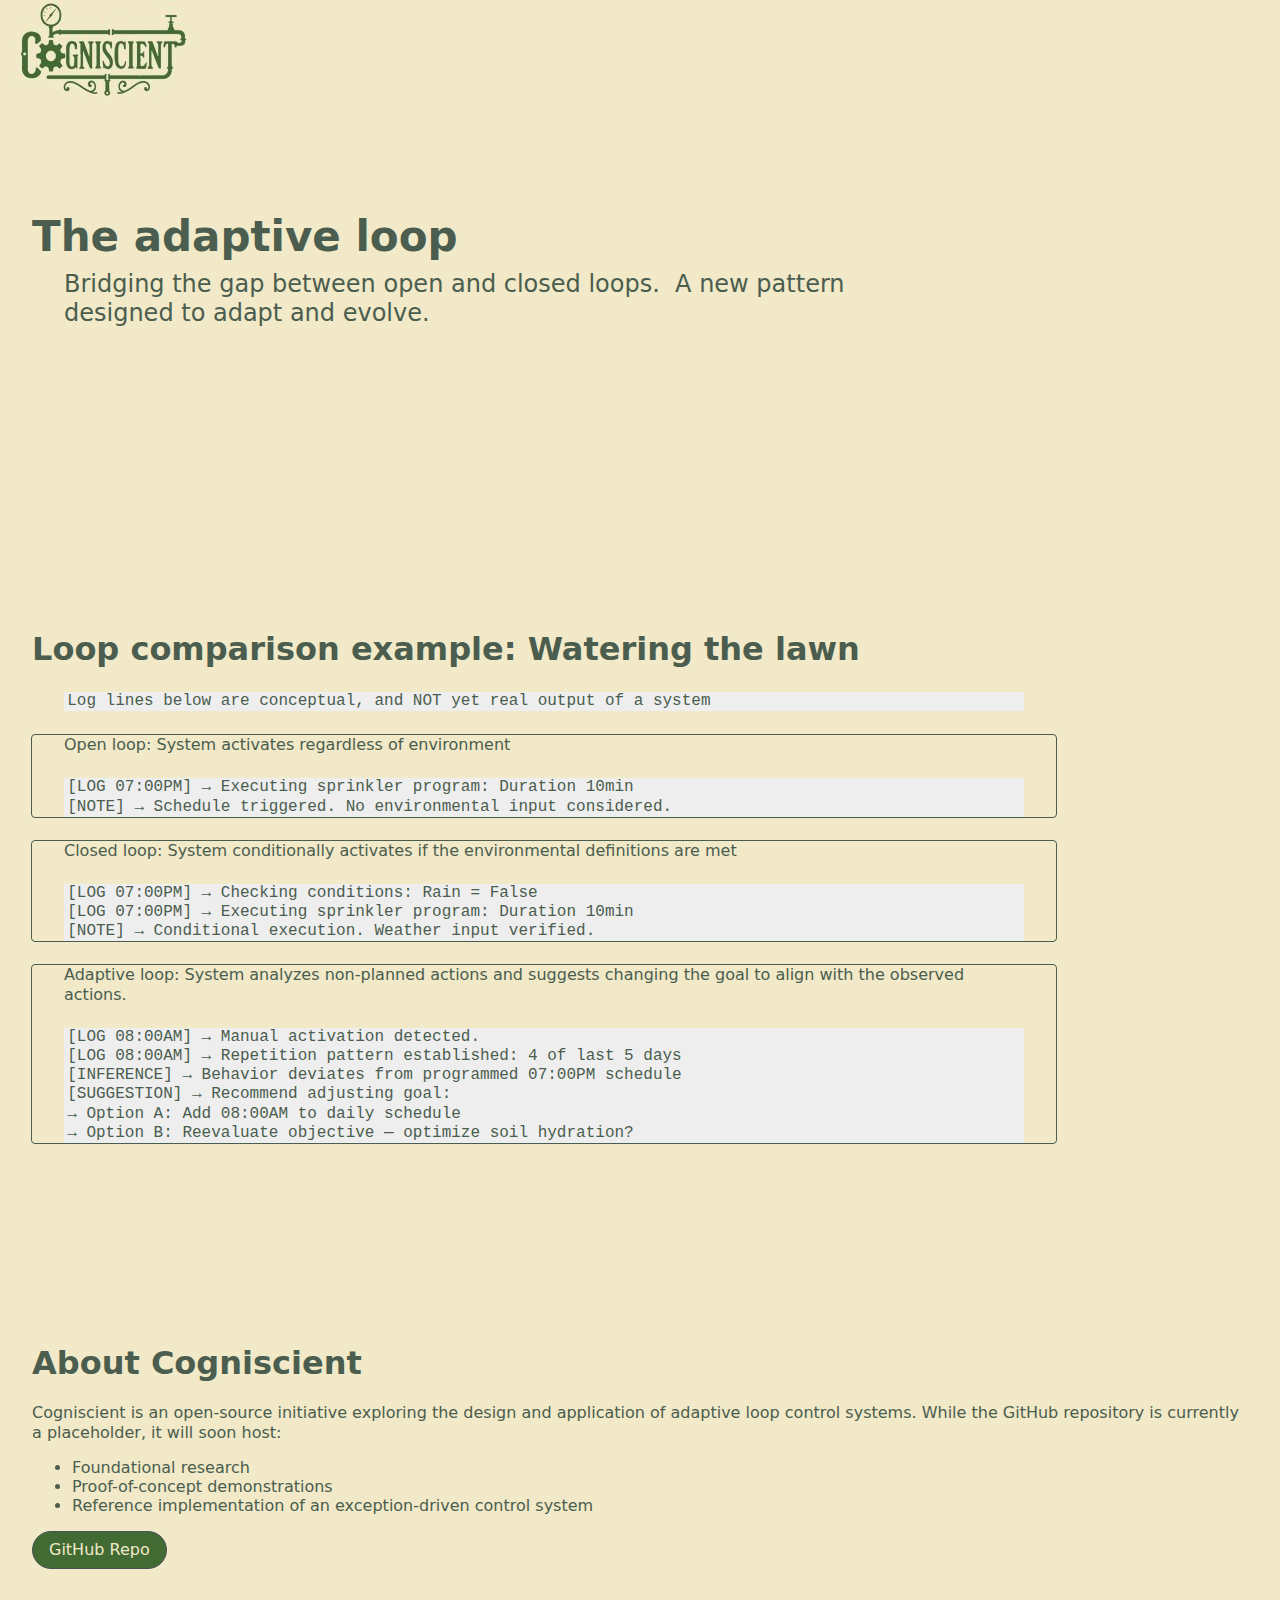
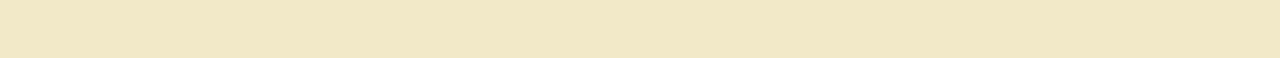
<file: index.html>
<!doctype html>
<html
  lang="en"
  data-ws-project="c7945127-f3e7-4b04-a7b5-19f62c9b29a6"
  data-ws-last-published="2025-06-29T01:23:42.236Z"
>
  <head>
    <link
      rel="stylesheet"
      type="text/css"
      href="/assets/static/app_generated_index-6937cd5a.BPRX-wd4.css"
    />
    <meta charset="UTF-8" />
    <meta name="viewport" content="width=device-width,initial-scale=1" />
    <link
      rel="preload"
      as="image"
      imagesrcset="/assets/cogniscient_200x100_oXDKNSNooJ6eijzijIvT0.jpg 16w, /assets/cogniscient_200x100_oXDKNSNooJ6eijzijIvT0.jpg 32w, /assets/cogniscient_200x100_oXDKNSNooJ6eijzijIvT0.jpg 48w, /assets/cogniscient_200x100_oXDKNSNooJ6eijzijIvT0.jpg 64w, /assets/cogniscient_200x100_oXDKNSNooJ6eijzijIvT0.jpg 96w, /assets/cogniscient_200x100_oXDKNSNooJ6eijzijIvT0.jpg 128w, /assets/cogniscient_200x100_oXDKNSNooJ6eijzijIvT0.jpg 256w, /assets/cogniscient_200x100_oXDKNSNooJ6eijzijIvT0.jpg 384w, /assets/cogniscient_200x100_oXDKNSNooJ6eijzijIvT0.jpg 640w"
      imagesizes="100vw"
    />
    <meta property="og:url" content="https://url/" />
    <title>Cogniscient</title>
    <meta property="og:title" content="Cogniscient" />
    <meta
      name="description"
      content="exploring the adaptive loop: recursive, exception-driven control systems"
    />
    <meta
      property="og:description"
      content="exploring the adaptive loop: recursive, exception-driven control systems"
    />
    <meta property="og:type" content="website" />
    <meta property="og:image" />
    <meta property="twitter:card" content="summary_large_image" />
  </head>
  <body class="w-element">
    <div class="w-box">
      <div style="display: contents">
        <div style="display: contents">
          <img
            alt=""
            width="200"
            height="100"
            src="/assets/cogniscient_200x100_oXDKNSNooJ6eijzijIvT0.jpg"
            class="w-image c1krpao6 c39ex8b"
            sizes="100vw"
            srcset="
              /assets/cogniscient_200x100_oXDKNSNooJ6eijzijIvT0.jpg  16w,
              /assets/cogniscient_200x100_oXDKNSNooJ6eijzijIvT0.jpg  32w,
              /assets/cogniscient_200x100_oXDKNSNooJ6eijzijIvT0.jpg  48w,
              /assets/cogniscient_200x100_oXDKNSNooJ6eijzijIvT0.jpg  64w,
              /assets/cogniscient_200x100_oXDKNSNooJ6eijzijIvT0.jpg  96w,
              /assets/cogniscient_200x100_oXDKNSNooJ6eijzijIvT0.jpg 128w,
              /assets/cogniscient_200x100_oXDKNSNooJ6eijzijIvT0.jpg 256w,
              /assets/cogniscient_200x100_oXDKNSNooJ6eijzijIvT0.jpg 384w,
              /assets/cogniscient_200x100_oXDKNSNooJ6eijzijIvT0.jpg 640w
            "
            decoding="async"
            loading="eager"
          />
          <div class="w-html-embed"><style></style></div>
        </div>
      </div>
      <nav
        class="w-box c13pdk3n c1ujwxsp c1x0ja0i cmtfxfg cpn0nb c13nq1ju c11dv5th clujyce c11lycx3 c18lxxhj c1m9njwd c39ex8b cianpc9 csq8lah"
      ></nav>
      <main class="w-box">
        <section
          class="w-box cdkx1q5 c1a004mr ccxe5xn c11dv5th c1v826zd cucbxi5 c1sg8u4g"
        >
          <div
            class="w-box ci7b5k4 c1ofaqtf c1x0ja0i cmtfxfg cpn0nb c13nq1ju c11dv5th clujyce cmnl7de c1m3fyh3"
          >
            <span class="w-element c18hx1lg c1fg2jen">The adaptive loop</span>
            <div
              class="w-box ci7b5k4 c1ofaqtf c1x0ja0i cmtfxfg cpn0nb c13nq1ju c11dv5th clujyce c11lycx3 c18lxxhj c8qcja6 c1jg7dem c1luvbv7"
            >
              Bridging the gap between open and closed loops. A new pattern
              designed to adapt and evolve.
            </div>
          </div>
        </section>
        <section
          class="w-box cdkx1q5 c1a004mr c11dv5th coumldp cucbxi5 clujyce c15bbwoc cwxa01e c1deazzz c1sg8u4g c1ujwxsp c1x0ja0i cmtfxfg c13pdk3n"
        >
          <h1 class="w-element c1qocwdm c2j2h7t">
            Loop comparison example: Watering the lawn
          </h1>
          <div
            class="w-box ci7b5k4 c1ofaqtf c1x0ja0i cmtfxfg cu3zniw c13nq1ju c11dv5th clujyce c11lycx3 c18lxxhj c8qcja6 cikx6qm c1luvbv7"
          >
            <code
              class="w-element c1drixdn clcmcb3 cg7xzqj c1h2iojx cfcxouf c19ykp2k"
              >Log lines below are conceptual, and NOT yet real output of a
              system</code
            >
          </div>
          <div
            class="w-box ci7b5k4 c1ofaqtf c1x0ja0i cmtfxfg cu3zniw c13nq1ju c11dv5th clujyce cwxa01e c15bbwoc coo5bky c1xhtoxd c1qqfft3 ch5u3mp coma0wn"
          >
            <span class="w-element"
              >Open loop: System activates regardless of environment</span
            ><code
              class="w-element c1drixdn clcmcb3 cg7xzqj c1h2iojx cfcxouf c19ykp2k"
              >[LOG 07:00PM] → Executing sprinkler program: Duration 10min
              <br />[NOTE] → Schedule triggered. No environmental input
              considered.
            </code>
          </div>
          <div
            class="w-box ci7b5k4 c1ofaqtf c1x0ja0i cmtfxfg cu3zniw c13nq1ju c11dv5th clujyce cwxa01e c15bbwoc coo5bky c1xhtoxd c1qqfft3 ch5u3mp coma0wn"
          >
            <span class="w-element"
              >Closed loop: System conditionally activates if the environmental
              definitions are met</span
            ><code
              class="w-element c1drixdn clcmcb3 cg7xzqj c1h2iojx cfcxouf c19ykp2k"
              >[LOG 07:00PM] → Checking conditions: Rain = False <br />[LOG
              07:00PM] → Executing sprinkler program: Duration 10min
              <br />[NOTE] → Conditional execution. Weather input verified.
            </code>
          </div>
          <div
            class="w-box ci7b5k4 c1ofaqtf c1x0ja0i cmtfxfg cu3zniw c13nq1ju c11dv5th clujyce cwxa01e c15bbwoc coo5bky c1xhtoxd c1qqfft3 ch5u3mp coma0wn"
          >
            <span class="w-element"
              >Adaptive loop: System analyzes non-planned actions and suggests
              changing the goal to align with the observed actions.</span
            ><code
              class="w-element c1drixdn clcmcb3 cg7xzqj c1h2iojx cfcxouf c19ykp2k"
              >[LOG 08:00AM] → Manual activation detected. <br />[LOG 08:00AM] →
              Repetition pattern established: 4 of last 5 days <br />[INFERENCE]
              → Behavior deviates from programmed 07:00PM schedule
              <br />[SUGGESTION] → Recommend adjusting goal: <br />→ Option A:
              Add 08:00AM to daily schedule <br />→ Option B: Reevaluate
              objective — replace scheduled watering with optimize soil hydration
            </code>
          </div>
          <span>Adaptive Loops are intelligent systems that don't just react—they reflect. 
            They use contradictions, unexpected outcomes, and epistemic tension as inputs 
            to guide their evolution. From gathering more data, to adjusting internal beliefs, 
            all the way to reframing their original goals, 
            Adaptive Loops treat “being wrong” as a signal—not a failure.</span>
        </section>
        <section
          class="w-box cdkx1q5 c1a004mr c1x0ja0i cmtfxfg c1ujwxsp c13pdk3n"
        >
          <h1 class="w-element">About Cogniscient</h1>
          <p class="w-element">
            Cogniscient is an open-source initiative exploring the design and
            application of adaptive loop control systems. While the GitHub
            repository is currently a placeholder, it will soon host:
          </p>
          <ul class="w-element">
            <li class="w-element">Foundational research</li>
            <li class="w-element">Proof-of-concept demonstrations</li>
            <li class="w-element">
              Reference implementation of an exception-driven control system
            </li>
          </ul>
          <a
            href="https://github.com/cogniscient-io/cogniscient"
            class="w-element c1b4op5z c1mmi6jr c14mc8dg cl6g47p c1o3w9sv cn510rz c1lscgiw c17ywuro c8lavay cemss9j c5l2cbv c1f2xjhz c1v826zd c1ymgrxd c7m9hwi c1qpdefp chu615k c1bd91fq"
            >GitHub Repo</a
          >
        </section>
      </main>
      <div style="display: contents">
        <div style="display: contents">
          <footer class="w-box">
            <div
              class="w-box c13pdk3n c1ujwxsp c1x0ja0i cmtfxfg cpn0nb c13nq1ju c11dv5th clujyce c11lycx3 c18lxxhj"
            ></div>
          </footer>
        </div>
      </div>
    </div>
    <script id="vike_pageContext" type="application/json">
      {
        "_urlRewrite": null,
        "pageId": "/pages/index",
        "routeParams": {},
        "data": {
          "url": "https://url/",
          "system": { "params": {}, "search": {}, "origin": "https://url" },
          "resources": {},
          "pageMeta": {
            "title": "Cogniscient",
            "description": "exploring the adaptive loop: recursive, exception-driven control systems",
            "excludePageFromSearch": "!undefined",
            "language": "!undefined",
            "socialImageAssetName": "cogniscient_200x100_oXDKNSNooJ6eijzijIvT0.jpg",
            "socialImageUrl": "!undefined",
            "status": 200,
            "redirect": "",
            "custom": []
          }
        }
      }
    </script>
    <script id="vike_globalContext" type="application/json">
      {}
    </script>
    <script
      src="/assets/entries/entry-server-routing.R0AtOZ35.js"
      type="module"
      async
    ></script>
    <link
      rel="modulepreload"
      href="/assets/entries/pages_index.CMtRd9xf.js"
      as="script"
      type="text/javascript"
    />
  </body>
</html>
</file>
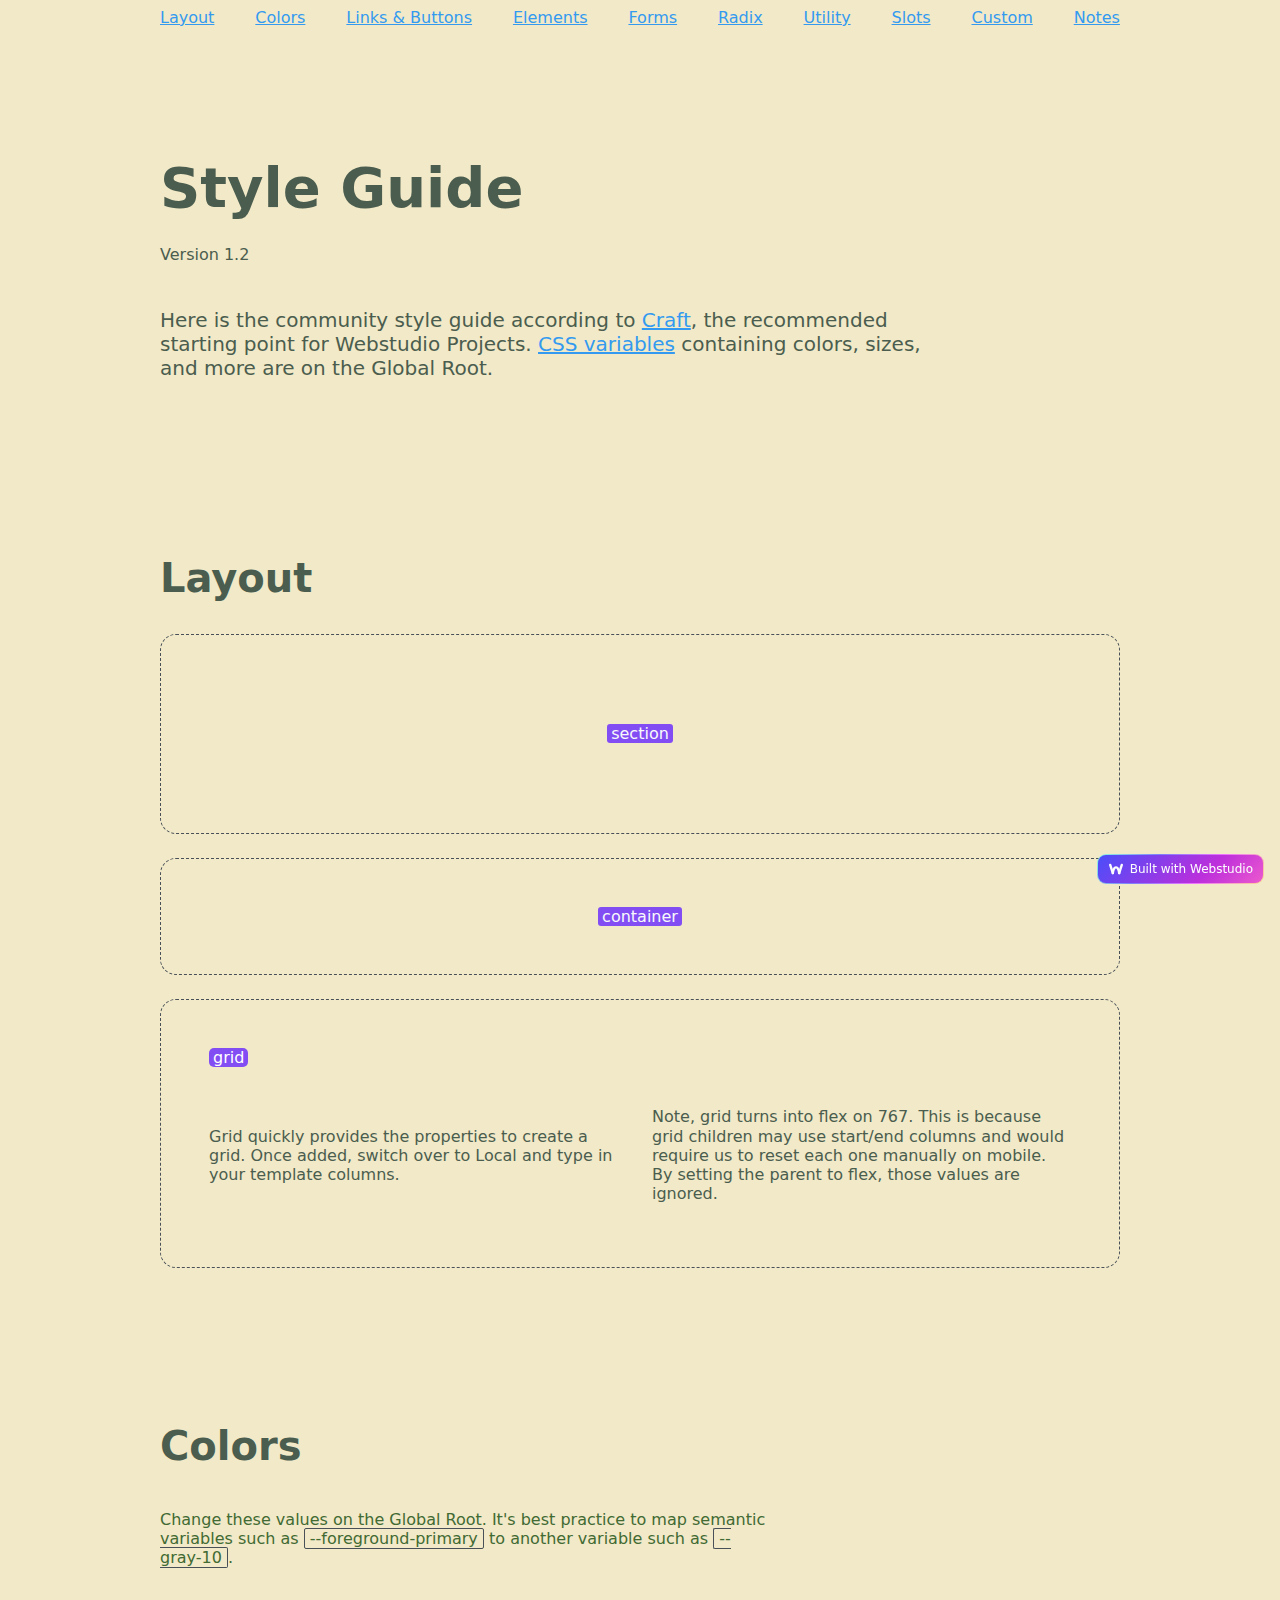
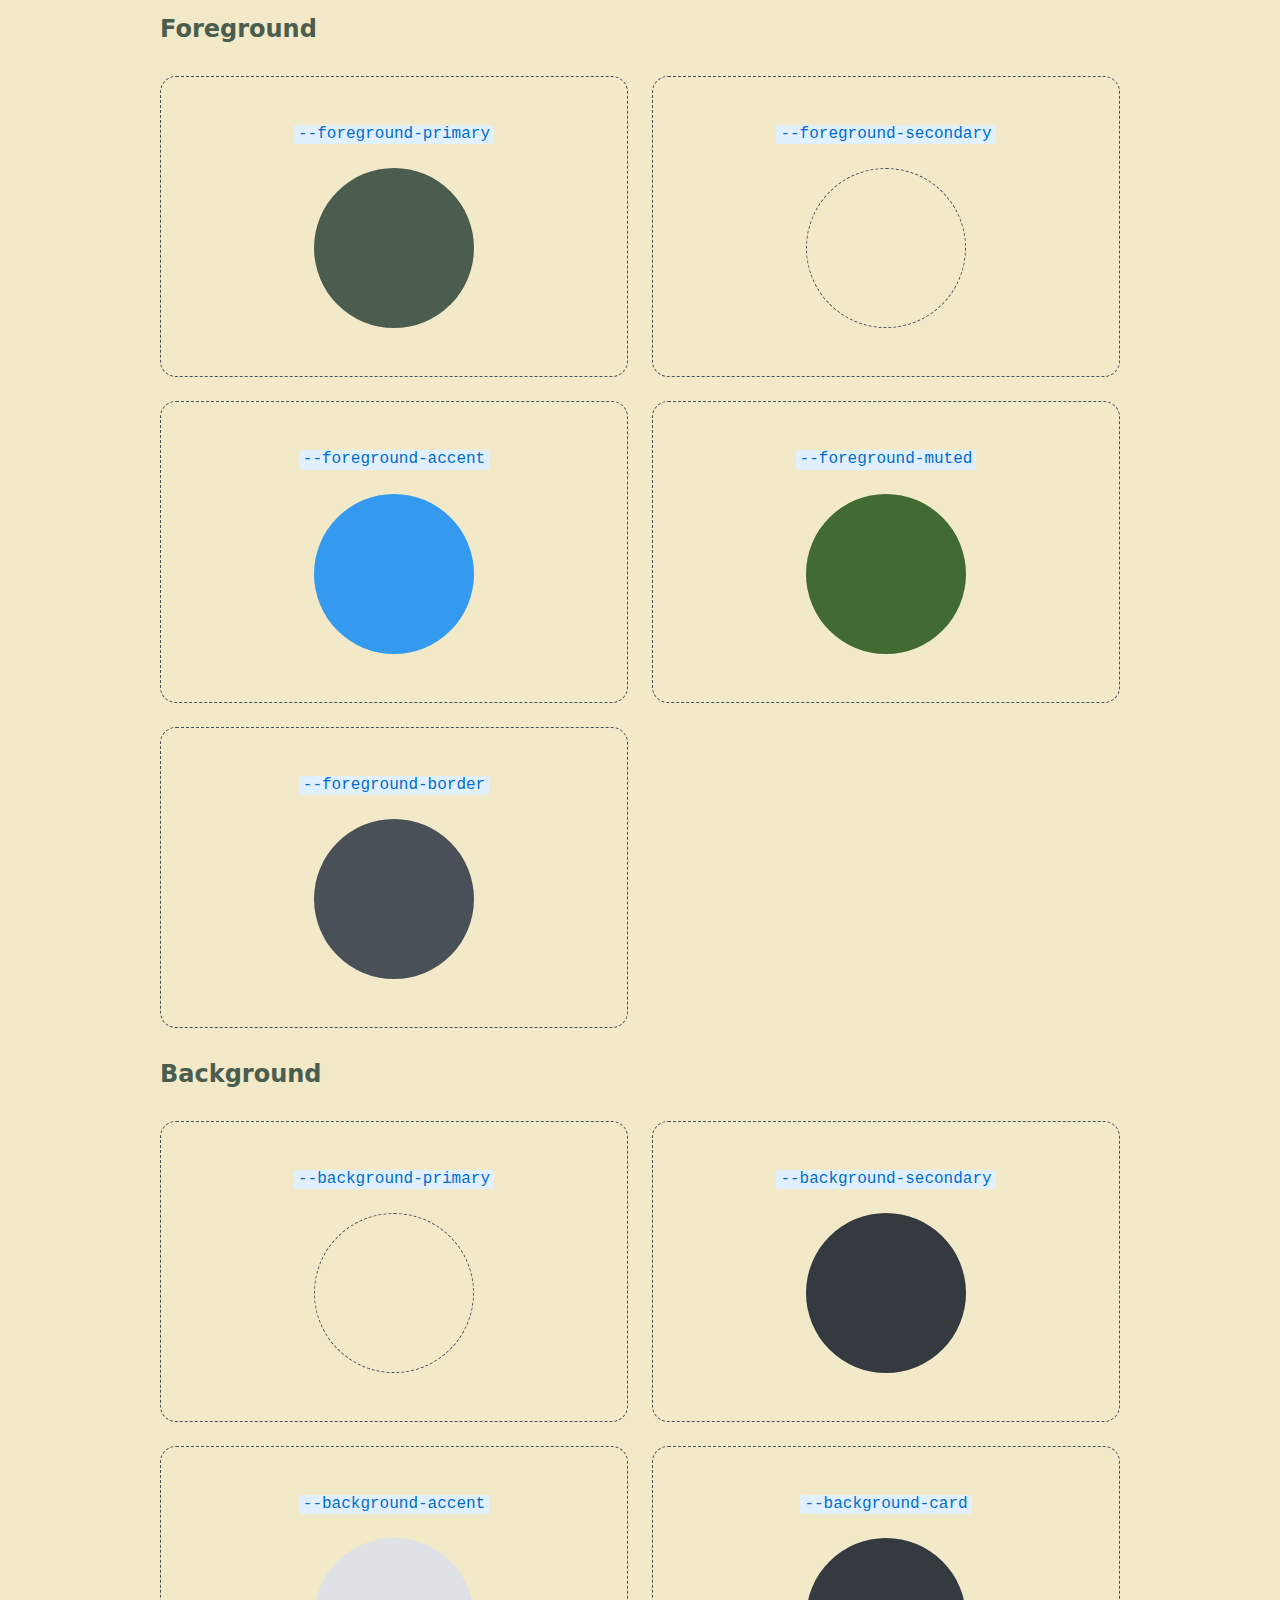
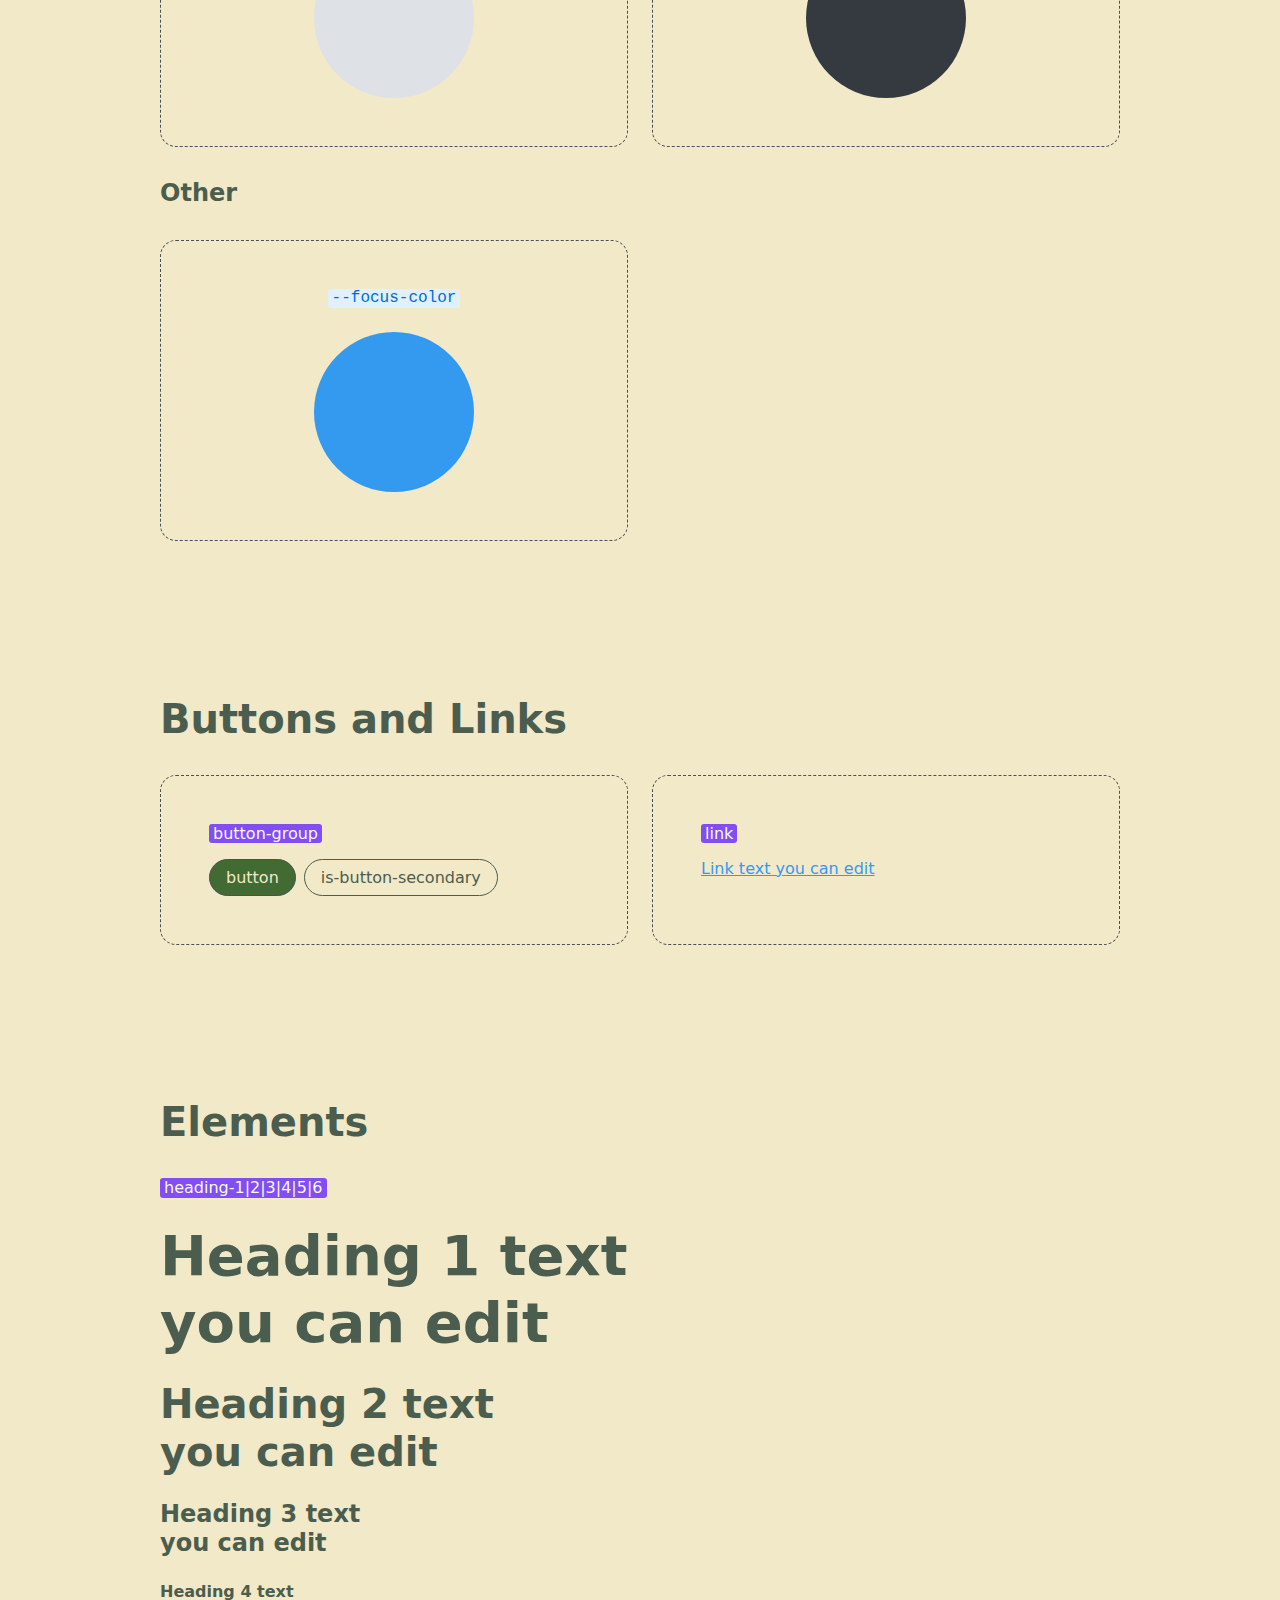
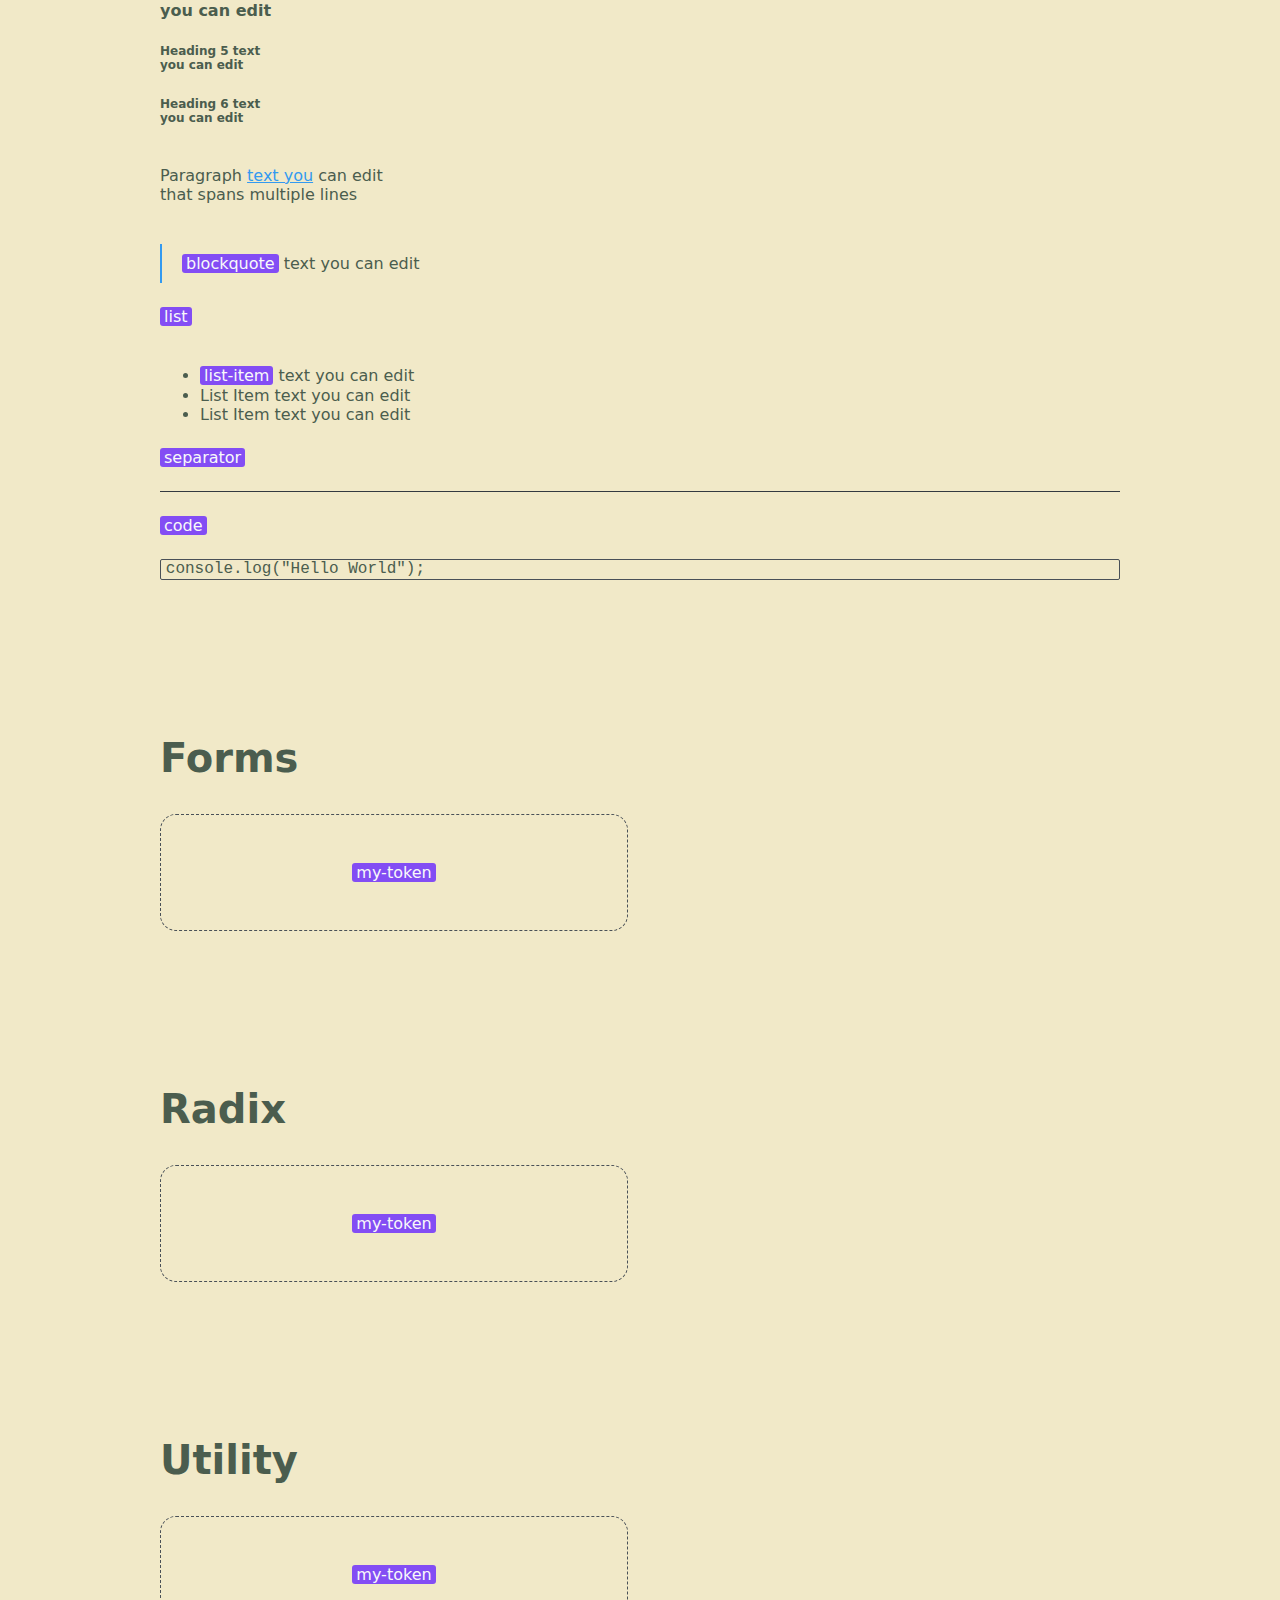
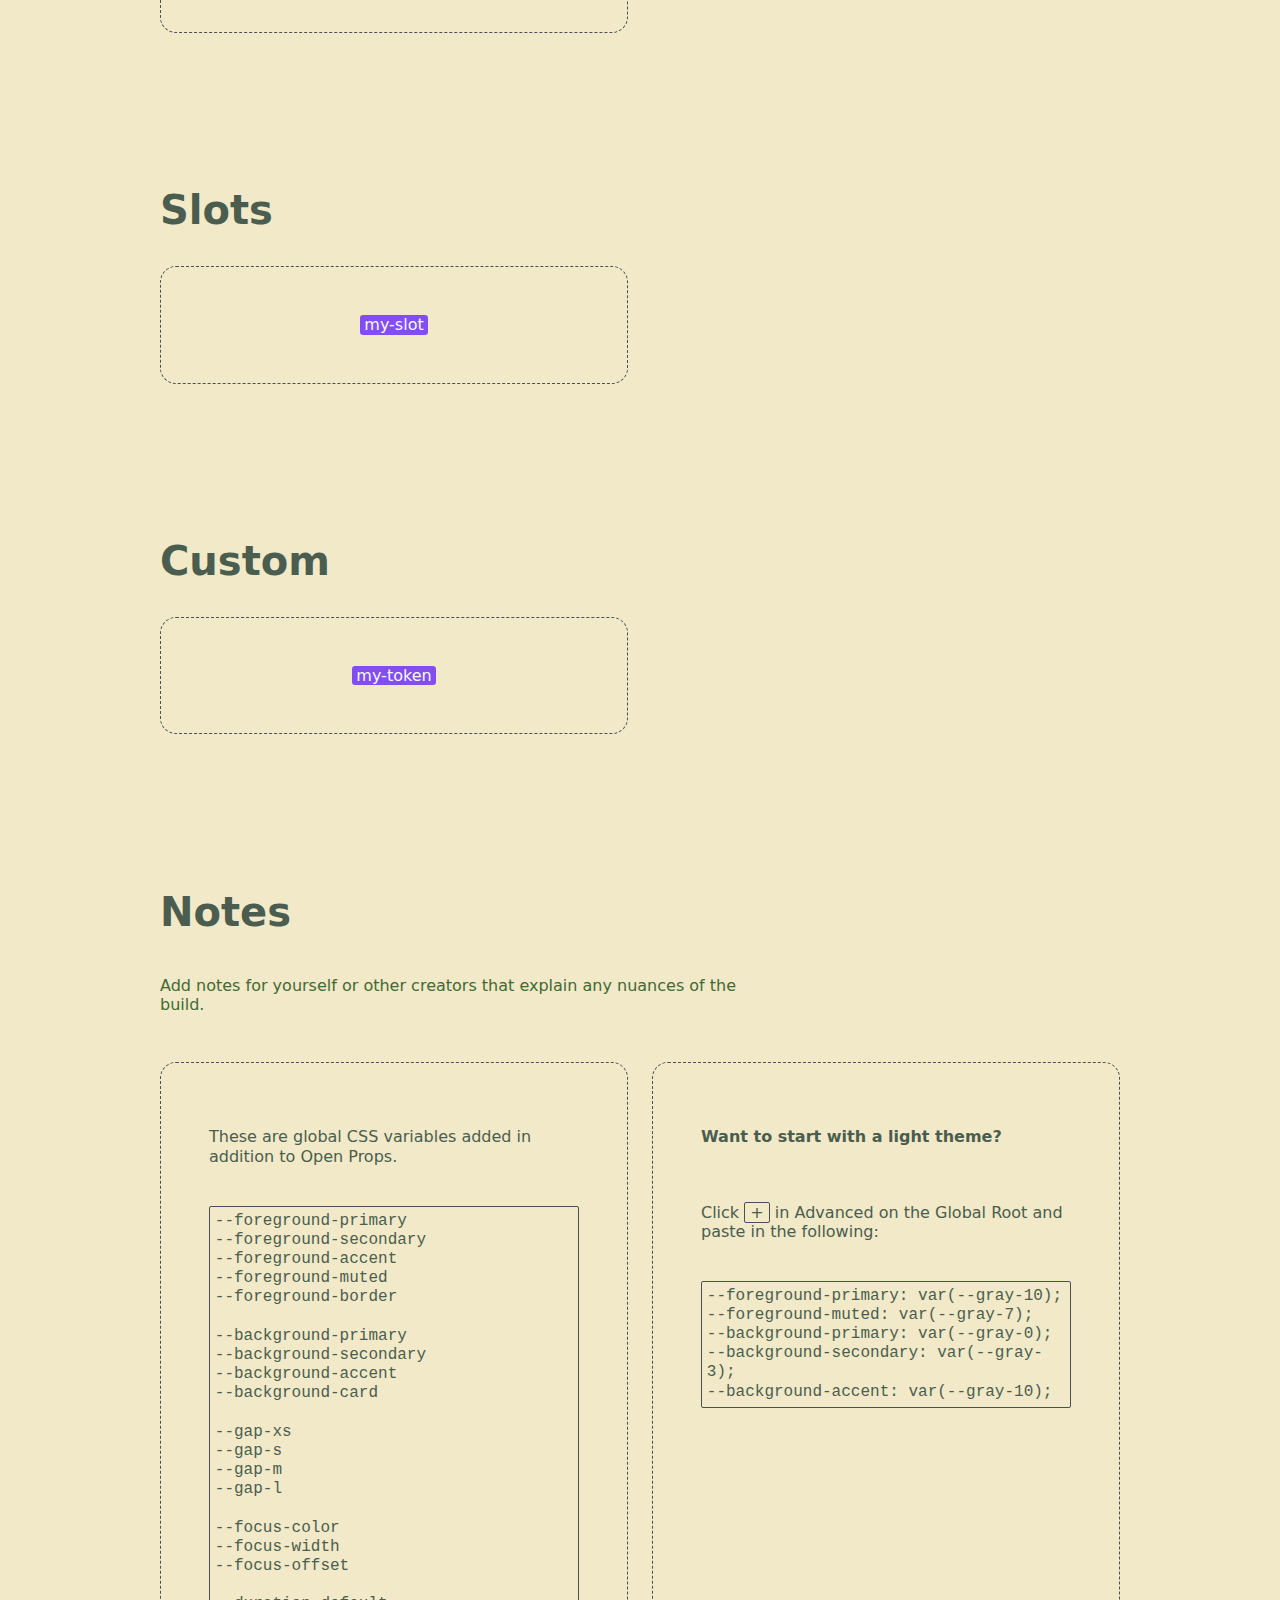
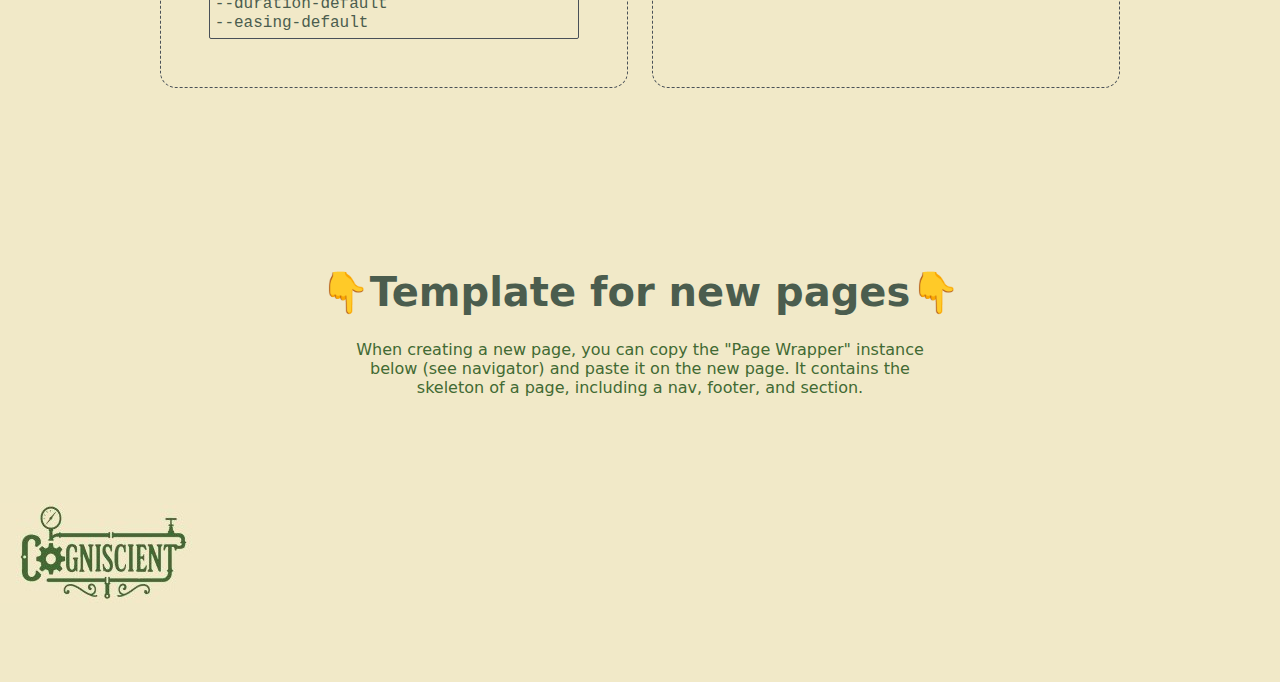
<file: style-guide/index.html>
<!doctype html>
<html
  lang="en"
  data-ws-project="c7945127-f3e7-4b04-a7b5-19f62c9b29a6"
  data-ws-last-published="2025-06-28T23:38:31.797Z"
>
  <head>
    <link
      rel="stylesheet"
      type="text/css"
      href="/assets/static/app_generated_index-6937cd5a.eci7ea7P.css"
    />
    <meta charset="UTF-8" />
    <meta name="viewport" content="width=device-width,initial-scale=1" />
    <link
      rel="preload"
      as="image"
      imagesrcset="/assets/cogniscient_200x100_oXDKNSNooJ6eijzijIvT0.jpg 16w, /assets/cogniscient_200x100_oXDKNSNooJ6eijzijIvT0.jpg 32w, /assets/cogniscient_200x100_oXDKNSNooJ6eijzijIvT0.jpg 48w, /assets/cogniscient_200x100_oXDKNSNooJ6eijzijIvT0.jpg 64w, /assets/cogniscient_200x100_oXDKNSNooJ6eijzijIvT0.jpg 96w, /assets/cogniscient_200x100_oXDKNSNooJ6eijzijIvT0.jpg 128w, /assets/cogniscient_200x100_oXDKNSNooJ6eijzijIvT0.jpg 256w, /assets/cogniscient_200x100_oXDKNSNooJ6eijzijIvT0.jpg 384w, /assets/cogniscient_200x100_oXDKNSNooJ6eijzijIvT0.jpg 640w"
      imagesizes="100vw"
    />
    <meta property="og:url" content="https://url/style-guide" />
    <title>Untitled</title>
    <meta property="og:title" content="Untitled" />
    <meta property="og:type" content="website" />
    <meta name="robots" content="noindex, nofollow" />
    <meta property="twitter:card" content="summary_large_image" />
  </head>
  <body id="top" class="w-body">
    <div class="w-box cdkx1q5 c1a004mr">
      <div
        class="w-box c13pdk3n c1ujwxsp c1x0ja0i cmtfxfg cpn0nb c13nq1ju c11dv5th clujyce cjwwb8p ckfnlq3"
      >
        <div class="w-box c11dv5th clujyce c3qdu5v cmnpvni cnwplaf">
          <h1 class="w-heading cmc4d9x c18hx1lg c1llc69z cwfmvcj">
            Style Guide
          </h1>
          <div style="display: contents">
            <div style="display: contents">
              <div class="w-text">Version 1.2</div>
            </div>
          </div>
          <p class="w-paragraph cwhg4xh c1ed89am">
            Here is the community style guide according to
            <a
              href="https://docs.webstudio.is/university/craft"
              target="_blank"
              class="w-rich-text-link c12ubkyb c1eircv7 chu615k c1bd91fq"
              >Craft</a
            >, the recommended starting point for Webstudio Projects.
            <a
              href="https://docs.webstudio.is/university/foundations/css-variables"
              target="_blank"
              class="w-rich-text-link c12ubkyb c1eircv7 chu615k c1bd91fq"
              >CSS variables</a
            >
            containing colors, sizes, and more are on the Global Root.
          </p>
        </div>
        <div
          id="layout"
          class="w-box c11dv5th clujyce chwbrmi c175vfbm cprcxdz"
        >
          <div class="w-box c11dv5th clujyce c3qdu5v cmnpvni cnwplaf">
            <h2 class="w-heading c1tzmspn c18hx1lg c1llc69z cwfmvcj">Layout</h2>
          </div>
          <div class="w-box c4lmlj8 c1zqthq c1kl3t53 c138ywca cokovjo">
            <div
              class="w-box c1xbestr c1pm5j23 c1qztqri cxw58a1 c11dv5th c1v826zd c1nlwazt cdkx1q5 c1a004mr c1e23n52 c1653tw3 ct9bnq3 c186e08k clujyce c19kuxzk c50ghtw c1q7831w"
            >
              <div
                class="w-text c1xjyb2p c1166cdl c1n4vjr4 c1x87nfu cirbgnj c1xhtoxd c1qqfft3 ch5u3mp coma0wn c6fiy9l"
              >
                section
              </div>
            </div>
            <div
              class="w-box c1xbestr c1pm5j23 c1qztqri cxw58a1 c11dv5th c1v826zd c1nlwazt cu9nfxs cuwshj8 cmtfxfg c1x0ja0i ct9bnq3 c186e08k clujyce c11lycx3 c18lxxhj c13pdk3n c1ujwxsp cpn0nb c13nq1ju c1q7831w"
            >
              <div
                class="w-text c1xjyb2p c1166cdl c1n4vjr4 c1x87nfu cirbgnj c1xhtoxd c1qqfft3 ch5u3mp coma0wn c6fiy9l"
              >
                container
              </div>
            </div>
            <div
              class="w-box c1xbestr c1pm5j23 c1qztqri cxw58a1 c4lmlj8 c1v826zd c1nlwazt ct9bnq3 c186e08k clujyce cwxa01e c15bbwoc c1vgukl3 c1q7831w c1waz8r0 c1uzml4m c70v7rm"
            >
              <div class="w-box c5nii3o ckktxay">
                <div
                  class="w-text c1xjyb2p c120srwo c1kr4lhc c1166cdl c1n4vjr4 cjvkzf7 c1xpn0ke cirbgnj c196nyux c1fmu5i7 cu6vfzq clwyv39 c140kzie c186e08k"
                >
                  grid
                </div>
              </div>
              <div class="w-box">
                <p class="w-paragraph">
                  Grid quickly provides the properties to create a grid. Once
                  added, switch over to Local and type in your template columns.
                </p>
              </div>
              <div class="w-box">
                <p class="w-paragraph">
                  Note, grid turns into flex on 767. This is because grid
                  children may use start/end columns and would require us to
                  reset each one manually on mobile. By setting the parent to
                  flex, those values are ignored.
                </p>
              </div>
            </div>
          </div>
        </div>
        <div
          id="colors"
          class="w-box c11dv5th clujyce chwbrmi c175vfbm cprcxdz"
        >
          <div class="w-box c11dv5th clujyce c3qdu5v cmnpvni cnwplaf">
            <h2 class="w-heading c1tzmspn c18hx1lg c1llc69z cwfmvcj">Colors</h2>
            <p class="w-paragraph c12juanv ckdqa86">
              Change these values on the Global Root. It&#x27;s best practice to
              map semantic variables such as
              <span
                class="w-text-1 c16gdv5v c1ggc3g0 c12k818x c1wrqkh0 cd77aov c192k9dr c1qufv6r cdskzr3"
                >--foreground-primary</span
              >
              to another variable such as
              <span
                class="w-text-1 c16gdv5v c1ggc3g0 c12k818x c1wrqkh0 cd77aov c192k9dr c1qufv6r cdskzr3"
                >--gray-10</span
              >.
            </p>
          </div>
          <h3 class="w-heading cmh9slo c18hx1lg c1llc69z cwfmvcj">
            Foreground
          </h3>
          <div class="w-box c4lmlj8 c1vgukl3 c1kl3t53 c138ywca cokovjo">
            <div
              class="w-box c1xbestr c1pm5j23 c1qztqri cxw58a1 c11dv5th c1v826zd c1nlwazt ct9bnq3 c186e08k clujyce c19kuxzk c50ghtw c1q7831w c1waz8r0"
            >
              <div
                class="w-text cuu512e c1166cdl c1n4vjr4 ct7s9xw cirbgnj c1xhtoxd c1qqfft3 ch5u3mp coma0wn c6fiy9l c42t9nt"
              >
                --foreground-primary
              </div>
              <div
                class="w-box c64ipid c1kpg7k1 c1pejpe8 c95pfkr c10ypufd coieaxz c46jgam c1bbs941 ceovc72"
              ></div>
            </div>
            <div
              class="w-box c1xbestr c1pm5j23 c1qztqri cxw58a1 c11dv5th c1v826zd c1nlwazt ct9bnq3 c186e08k clujyce c19kuxzk c50ghtw c1q7831w c1waz8r0"
            >
              <div
                class="w-text cuu512e c1166cdl c1n4vjr4 ct7s9xw cirbgnj c1xhtoxd c1qqfft3 ch5u3mp coma0wn c6fiy9l c42t9nt"
              >
                --foreground-secondary
              </div>
              <div
                class="w-box c64ipid c1kpg7k1 c1pejpe8 c95pfkr c10ypufd coieaxz c46jgam c1b4op5z c1q7831w"
              ></div>
            </div>
            <div
              class="w-box c1xbestr c1pm5j23 c1qztqri cxw58a1 c11dv5th c1v826zd c1nlwazt ct9bnq3 c186e08k clujyce c19kuxzk c50ghtw c1q7831w c1waz8r0"
            >
              <div
                class="w-text cuu512e c1166cdl c1n4vjr4 ct7s9xw cirbgnj c1xhtoxd c1qqfft3 ch5u3mp coma0wn c6fiy9l c42t9nt"
              >
                --foreground-accent
              </div>
              <div
                class="w-box c64ipid c1kpg7k1 c1pejpe8 c95pfkr c10ypufd coieaxz c46jgam c1fsnbnl ceovc72"
              ></div>
            </div>
            <div
              class="w-box c1xbestr c1pm5j23 c1qztqri cxw58a1 c11dv5th c1v826zd c1nlwazt ct9bnq3 c186e08k clujyce c19kuxzk c50ghtw c1q7831w c1waz8r0"
            >
              <div
                class="w-text cuu512e c1166cdl c1n4vjr4 ct7s9xw cirbgnj c1xhtoxd c1qqfft3 ch5u3mp coma0wn c6fiy9l c42t9nt"
              >
                --foreground-muted
              </div>
              <div
                class="w-box c64ipid c1kpg7k1 c1pejpe8 c95pfkr c10ypufd coieaxz c46jgam c1dhmrct ceovc72"
              ></div>
            </div>
            <div
              class="w-box c1xbestr c1pm5j23 c1qztqri cxw58a1 c11dv5th c1v826zd c1nlwazt ct9bnq3 c186e08k clujyce c19kuxzk c50ghtw c1q7831w c1waz8r0"
            >
              <div
                class="w-text cuu512e c1166cdl c1n4vjr4 ct7s9xw cirbgnj c1xhtoxd c1qqfft3 ch5u3mp coma0wn c6fiy9l c42t9nt"
              >
                --foreground-border
              </div>
              <div
                class="w-box c64ipid c1kpg7k1 c1pejpe8 c95pfkr c10ypufd coieaxz c46jgam cc5nrya ceovc72"
              ></div>
            </div>
          </div>
          <h3 class="w-heading cmh9slo c18hx1lg c1llc69z cwfmvcj">
            Background
          </h3>
          <div class="w-box c4lmlj8 c1vgukl3 c1kl3t53 c138ywca cokovjo">
            <div
              class="w-box c1xbestr c1pm5j23 c1qztqri cxw58a1 c11dv5th c1v826zd c1nlwazt ct9bnq3 c186e08k clujyce c19kuxzk c50ghtw c1q7831w c1waz8r0"
            >
              <div
                class="w-text cuu512e c1166cdl c1n4vjr4 ct7s9xw cirbgnj c1xhtoxd c1qqfft3 ch5u3mp coma0wn c6fiy9l c42t9nt"
              >
                --background-primary
              </div>
              <div
                class="w-box c64ipid c1kpg7k1 c1pejpe8 c95pfkr c10ypufd coieaxz c46jgam c1mb3wkq c1q7831w"
              ></div>
            </div>
            <div
              class="w-box c1xbestr c1pm5j23 c1qztqri cxw58a1 c11dv5th c1v826zd c1nlwazt ct9bnq3 c186e08k clujyce c19kuxzk c50ghtw c1q7831w c1waz8r0"
            >
              <div
                class="w-text cuu512e c1166cdl c1n4vjr4 ct7s9xw cirbgnj c1xhtoxd c1qqfft3 ch5u3mp coma0wn c6fiy9l c42t9nt"
              >
                --background-secondary
              </div>
              <div
                class="w-box c64ipid c1kpg7k1 c1pejpe8 c95pfkr c10ypufd coieaxz c46jgam c13oduxd ceovc72"
              ></div>
            </div>
            <div
              class="w-box c1xbestr c1pm5j23 c1qztqri cxw58a1 c11dv5th c1v826zd c1nlwazt ct9bnq3 c186e08k clujyce c19kuxzk c50ghtw c1q7831w c1waz8r0"
            >
              <div
                class="w-text cuu512e c1166cdl c1n4vjr4 ct7s9xw cirbgnj c1xhtoxd c1qqfft3 ch5u3mp coma0wn c6fiy9l c42t9nt"
              >
                --background-accent
              </div>
              <div
                class="w-box c64ipid c1kpg7k1 c1pejpe8 c95pfkr c10ypufd coieaxz c46jgam c1v0bwju ceovc72"
              ></div>
            </div>
            <div
              class="w-box c1xbestr c1pm5j23 c1qztqri cxw58a1 c11dv5th c1v826zd c1nlwazt ct9bnq3 c186e08k clujyce c19kuxzk c50ghtw c1q7831w c1waz8r0"
            >
              <div
                class="w-text cuu512e c1166cdl c1n4vjr4 ct7s9xw cirbgnj c1xhtoxd c1qqfft3 ch5u3mp coma0wn c6fiy9l c42t9nt"
              >
                --background-card
              </div>
              <div
                class="w-box c64ipid c1kpg7k1 c1pejpe8 c95pfkr c10ypufd coieaxz c46jgam ccreg91 ceovc72"
              ></div>
            </div>
          </div>
          <h3 class="w-heading cmh9slo c18hx1lg c1llc69z cwfmvcj">Other</h3>
          <div class="w-box c4lmlj8 c1vgukl3 c1kl3t53 c138ywca cokovjo">
            <div
              class="w-box c1xbestr c1pm5j23 c1qztqri cxw58a1 c11dv5th c1v826zd c1nlwazt ct9bnq3 c186e08k clujyce c19kuxzk c50ghtw c1q7831w c1waz8r0"
            >
              <div
                class="w-text cuu512e c1166cdl c1n4vjr4 ct7s9xw cirbgnj c1xhtoxd c1qqfft3 ch5u3mp coma0wn c6fiy9l c42t9nt"
              >
                --focus-color
              </div>
              <div
                class="w-box c64ipid c1kpg7k1 c1pejpe8 c95pfkr c10ypufd coieaxz c46jgam csvyj4m ceovc72"
              ></div>
            </div>
          </div>
        </div>
        <div
          id="links-buttons"
          class="w-box c11dv5th clujyce chwbrmi c175vfbm cprcxdz"
        >
          <div class="w-box c11dv5th clujyce c3qdu5v cmnpvni cnwplaf">
            <h2 class="w-heading c1tzmspn c18hx1lg c1llc69z cwfmvcj">
              Buttons and Links
            </h2>
          </div>
          <div class="w-box c4lmlj8 c1vgukl3 c1kl3t53 c138ywca cokovjo">
            <div
              class="w-box c1xbestr c1pm5j23 c1qztqri cxw58a1 c11dv5th coumldp cucbxi5 ct9bnq3 c186e08k clujyce c1d3owre c6emph1 c1q7831w c1waz8r0"
            >
              <div
                class="w-text c1xjyb2p c1166cdl c1n4vjr4 c1x87nfu cirbgnj c1xhtoxd c1qqfft3 ch5u3mp coma0wn c6fiy9l"
              >
                button-group
              </div>
              <div
                class="w-box c11dv5th c1v826zd cucbxi5 c113mioq c1a3nly2 cjr3zj4"
              >
                <a
                  class="w-link c1b4op5z c1mmi6jr c14mc8dg cl6g47p c1o3w9sv cn510rz c1lscgiw c17ywuro c8lavay cemss9j c5l2cbv c1qpdefp chu615k c1bd91fq"
                  href="#"
                  >button</a
                ><a
                  class="w-link c1d3imjw cphfx3p c14mc8dg cl6g47p c1o3w9sv cn510rz c1lscgiw c17ywuro c8lavay cemss9j c5l2cbv cszeb8b chu615k c1bd91fq"
                  href="#"
                  >is-button-secondary</a
                >
              </div>
            </div>
            <div
              class="w-box c1xbestr c1pm5j23 c1qztqri cxw58a1 c11dv5th coumldp cucbxi5 ct9bnq3 c186e08k clujyce c1d3owre c6emph1 c1q7831w c1waz8r0"
            >
              <div
                class="w-text c1xjyb2p c1166cdl c1n4vjr4 c1x87nfu cirbgnj c1xhtoxd c1qqfft3 ch5u3mp coma0wn c6fiy9l"
              >
                link
              </div>
              <a class="w-link c12ubkyb c1eircv7 chu615k c1bd91fq" href="#"
                >Link text you can edit</a
              >
            </div>
          </div>
        </div>
        <div
          id="elements"
          class="w-box c11dv5th clujyce chwbrmi c175vfbm cprcxdz"
        >
          <div class="w-box c11dv5th clujyce c3qdu5v cmnpvni cnwplaf">
            <h2 class="w-heading c1tzmspn c18hx1lg c1llc69z cwfmvcj">
              Elements
            </h2>
          </div>
          <div class="w-box c11dv5th clujyce c3qdu5v cmnpvni">
            <div
              class="w-text c1xjyb2p c1166cdl c1n4vjr4 c1x87nfu cirbgnj c1xhtoxd c1qqfft3 ch5u3mp coma0wn c6fiy9l"
            >
              heading-1|2|3|4|5|6
            </div>
            <h1 class="w-heading cmc4d9x c18hx1lg c1llc69z cwfmvcj">
              Heading 1 text <br />you can edit
            </h1>
            <h1 class="w-heading c1tzmspn c18hx1lg c1llc69z cwfmvcj">
              Heading 2 text <br />you can edit
            </h1>
            <h1 class="w-heading cmh9slo c18hx1lg c1llc69z cwfmvcj">
              Heading 3 text <br />you can edit
            </h1>
            <h1 class="w-heading c1dc1sn7 c18hx1lg c1llc69z cwfmvcj">
              Heading 4 text <br />you can edit
            </h1>
            <h1 class="w-heading ciur920 c18hx1lg c1llc69z cwfmvcj">
              Heading 5 text <br />you can edit
            </h1>
            <h1 class="w-heading ciur920 c18hx1lg c1llc69z cwfmvcj">
              Heading 6 text <br />you can edit
            </h1>
            <p class="w-paragraph">
              Paragraph
              <a
                class="w-rich-text-link c12ubkyb c1eircv7 chu615k c1bd91fq"
                href="#"
                >text you</a
              >
              can edit<br />that spans multiple lines
            </p>
            <blockquote
              class="w-blockquote cwfmvcj c106ea44 c6w15ag c17ugwqp co9ovno"
            >
              <span
                class="w-text-1 c1xjyb2p c1166cdl c1n4vjr4 c1x87nfu cirbgnj c1xhtoxd c1qqfft3 ch5u3mp coma0wn c6fiy9l"
                >blockquote</span
              >
              text you can edit
            </blockquote>
            <div
              class="w-text c1xjyb2p c1166cdl c1n4vjr4 c1x87nfu cirbgnj c1xhtoxd c1qqfft3 ch5u3mp coma0wn c6fiy9l"
            >
              list
            </div>
            <ul class="w-list cwfmvcj">
              <li class="w-list-item">
                <span
                  class="w-text-1 c1xjyb2p c1166cdl c1n4vjr4 c1x87nfu cirbgnj c1xhtoxd c1qqfft3 ch5u3mp coma0wn c6fiy9l"
                  >list-item</span
                >
                text you can edit
              </li>
              <li class="w-list-item">List Item text you can edit</li>
              <li class="w-list-item">List Item text you can edit</li>
            </ul>
            <div
              class="w-text c1xjyb2p c1166cdl c1n4vjr4 c1x87nfu cirbgnj c1xhtoxd c1qqfft3 ch5u3mp coma0wn c6fiy9l"
            >
              separator
            </div>
            <hr class="w-separator c1i9qtlc cpn0nb c1llc69z cwfmvcj" />
            <div
              class="w-text c1xjyb2p c1166cdl c1n4vjr4 c1x87nfu cirbgnj c1xhtoxd c1qqfft3 ch5u3mp coma0wn c6fiy9l"
            >
              code
            </div>
            <code
              lang=""
              class="w-code-text c16gdv5v c1ggc3g0 c12k818x c1wrqkh0 cd77aov c192k9dr c1qufv6r cdskzr3"
              >console.log(&quot;Hello World&quot;);</code
            >
          </div>
        </div>
        <div id="forms" class="w-box c11dv5th clujyce chwbrmi c175vfbm cprcxdz">
          <div class="w-box c11dv5th clujyce c3qdu5v cmnpvni cnwplaf">
            <h2 class="w-heading c1tzmspn c18hx1lg c1llc69z cwfmvcj">Forms</h2>
          </div>
          <div class="w-box c4lmlj8 c1vgukl3 c1kl3t53 c138ywca cokovjo">
            <div
              class="w-box c1xbestr c1pm5j23 c1qztqri cxw58a1 c11dv5th c1v826zd c1nlwazt ct9bnq3 c186e08k clujyce c19kuxzk c50ghtw c1q7831w c1waz8r0"
            >
              <div
                class="w-text c1xjyb2p c1166cdl c1n4vjr4 c1x87nfu cirbgnj c1xhtoxd c1qqfft3 ch5u3mp coma0wn c6fiy9l"
              >
                my-token
              </div>
            </div>
          </div>
        </div>
        <div id="radix" class="w-box c11dv5th clujyce chwbrmi c175vfbm cprcxdz">
          <div class="w-box c11dv5th clujyce c3qdu5v cmnpvni cnwplaf">
            <h2 class="w-heading c1tzmspn c18hx1lg c1llc69z cwfmvcj">Radix</h2>
          </div>
          <div class="w-box c4lmlj8 c1vgukl3 c1kl3t53 c138ywca cokovjo">
            <div
              class="w-box c1xbestr c1pm5j23 c1qztqri cxw58a1 c11dv5th c1v826zd c1nlwazt ct9bnq3 c186e08k clujyce c19kuxzk c50ghtw c1q7831w c1waz8r0"
            >
              <div
                class="w-text c1xjyb2p c1166cdl c1n4vjr4 c1x87nfu cirbgnj c1xhtoxd c1qqfft3 ch5u3mp coma0wn c6fiy9l"
              >
                my-token
              </div>
            </div>
          </div>
        </div>
        <div
          id="utility"
          class="w-box c11dv5th clujyce chwbrmi c175vfbm cprcxdz"
        >
          <div class="w-box c11dv5th clujyce c3qdu5v cmnpvni cnwplaf">
            <h2 class="w-heading c1tzmspn c18hx1lg c1llc69z cwfmvcj">
              Utility
            </h2>
          </div>
          <div class="w-box c4lmlj8 c1vgukl3 c1kl3t53 c138ywca cokovjo">
            <div
              class="w-box c1xbestr c1pm5j23 c1qztqri cxw58a1 c11dv5th c1v826zd c1nlwazt ct9bnq3 c186e08k clujyce c19kuxzk c50ghtw c1q7831w c1waz8r0"
            >
              <div
                class="w-text c1xjyb2p c1166cdl c1n4vjr4 c1x87nfu cirbgnj c1xhtoxd c1qqfft3 ch5u3mp coma0wn c6fiy9l"
              >
                my-token
              </div>
            </div>
          </div>
        </div>
        <div id="slots" class="w-box c11dv5th clujyce chwbrmi c175vfbm cprcxdz">
          <div class="w-box c11dv5th clujyce c3qdu5v cmnpvni cnwplaf">
            <h2 class="w-heading c1tzmspn c18hx1lg c1llc69z cwfmvcj">Slots</h2>
          </div>
          <div class="w-box c4lmlj8 c1vgukl3 c1kl3t53 c138ywca cokovjo">
            <div
              class="w-box c1xbestr c1pm5j23 c1qztqri cxw58a1 c11dv5th c1v826zd c1nlwazt ct9bnq3 c186e08k clujyce c19kuxzk c50ghtw c1q7831w c1waz8r0"
            >
              <div
                class="w-text c1xjyb2p c1166cdl c1n4vjr4 c1x87nfu cirbgnj c1xhtoxd c1qqfft3 ch5u3mp coma0wn c6fiy9l"
              >
                my-slot
              </div>
            </div>
          </div>
        </div>
        <div
          id="custom"
          class="w-box c11dv5th clujyce chwbrmi c175vfbm cprcxdz"
        >
          <div class="w-box c11dv5th clujyce c3qdu5v cmnpvni cnwplaf">
            <h2 class="w-heading c1tzmspn c18hx1lg c1llc69z cwfmvcj">Custom</h2>
          </div>
          <div class="w-box c4lmlj8 c1vgukl3 c1kl3t53 c138ywca cokovjo">
            <div
              class="w-box c1xbestr c1pm5j23 c1qztqri cxw58a1 c11dv5th c1v826zd c1nlwazt ct9bnq3 c186e08k clujyce c19kuxzk c50ghtw c1q7831w c1waz8r0"
            >
              <div
                class="w-text c1xjyb2p c1166cdl c1n4vjr4 c1x87nfu cirbgnj c1xhtoxd c1qqfft3 ch5u3mp coma0wn c6fiy9l"
              >
                my-token
              </div>
            </div>
          </div>
        </div>
        <div id="notes" class="w-box c11dv5th clujyce chwbrmi c175vfbm cprcxdz">
          <div class="w-box c11dv5th clujyce c3qdu5v cmnpvni cnwplaf">
            <h2 class="w-heading c1tzmspn c18hx1lg c1llc69z cwfmvcj">Notes</h2>
            <p class="w-paragraph c12juanv ckdqa86">
              Add notes for yourself or other creators that explain any nuances
              of the build.
            </p>
          </div>
          <div class="w-box c4lmlj8 c1vgukl3 c1kl3t53 c138ywca cokovjo">
            <div
              class="w-box c1xbestr c1pm5j23 c1qztqri cxw58a1 c11dv5th c1v826zd c1nlwazt ct9bnq3 c186e08k clujyce c19kuxzk c50ghtw c1q7831w c1waz8r0"
            >
              <p class="w-paragraph">
                These are global CSS variables added in addition to Open Props.
              </p>
              <code
                class="w-code-text c16gdv5v c1ggc3g0 c12k818x c1wrqkh0 c1qufv6r cpn0nb cdskzr3 c1r387ff"
                >--foreground-primary --foreground-secondary --foreground-accent
                --foreground-muted --foreground-border --background-primary
                --background-secondary --background-accent --background-card
                --gap-xs --gap-s --gap-m --gap-l --focus-color --focus-width
                --focus-offset --duration-default --easing-default</code
              >
            </div>
            <div
              class="w-box c1xbestr c1pm5j23 c1qztqri cxw58a1 c11dv5th coumldp cucbxi5 ct9bnq3 c186e08k clujyce c19kuxzk c50ghtw c1q7831w c1waz8r0"
            >
              <p class="w-paragraph">
                <b class="w-bold-text">Want to start with a light theme?</b>
              </p>
              <p class="w-paragraph">
                Click
                <span
                  class="w-text-1 c16gdv5v c1ggc3g0 c12k818x c1wrqkh0 cd77aov c192k9dr c1qufv6r cdskzr3"
                  >+</span
                >
                in Advanced on the Global Root and paste in the following:
              </p>
              <code
                class="w-code-text c16gdv5v c1ggc3g0 c12k818x c1wrqkh0 c1qufv6r cpn0nb cdskzr3 c1r387ff"
                >--foreground-primary: var(--gray-10); --foreground-muted:
                var(--gray-7); --background-primary: var(--gray-0);
                --background-secondary: var(--gray-3); --background-accent:
                var(--gray-10);</code
              >
            </div>
          </div>
        </div>
      </div>
      <nav
        class="w-box c1k7asc5 ce3zjjv c39ex8b c1p33oc cua3cex c1edj45x c126akaq c1qufv6r c1pk5ujz cyn1nbp"
      >
        <div
          class="w-box c13pdk3n c1ujwxsp c1x0ja0i cmtfxfg cpn0nb c13nq1ju c11dv5th c3u59mk c3qdu5v cmnpvni ctpxc3i cafm54p"
        >
          <a class="w-link c12ubkyb c1eircv7 chu615k c1bd91fq" href="#"
            >Layout</a
          ><a class="w-link c12ubkyb c1eircv7 chu615k c1bd91fq" href="#"
            >Colors</a
          ><a class="w-link c12ubkyb c1eircv7 chu615k c1bd91fq" href="#"
            >Links &amp; Buttons</a
          ><a class="w-link c12ubkyb c1eircv7 chu615k c1bd91fq" href="#"
            >Elements</a
          ><a class="w-link c12ubkyb c1eircv7 chu615k c1bd91fq" href="#"
            >Forms</a
          ><a class="w-link c12ubkyb c1eircv7 chu615k c1bd91fq" href="#"
            >Radix</a
          ><a class="w-link c12ubkyb c1eircv7 chu615k c1bd91fq" href="#"
            >Utility</a
          ><a class="w-link c12ubkyb c1eircv7 chu615k c1bd91fq" href="#"
            >Slots</a
          ><a class="w-link c12ubkyb c1eircv7 chu615k c1bd91fq" href="#"
            >Custom</a
          ><a class="w-link c12ubkyb c1eircv7 chu615k c1bd91fq" href="#"
            >Notes</a
          >
        </div>
      </nav>
    </div>
    <div
      class="w-box c13pdk3n c1ujwxsp c1x0ja0i cmtfxfg cpn0nb c13nq1ju c11dv5th clujyce c113mioq c1a3nly2 cdkx1q5 c1a004mr c1v826zd c1nlwazt"
    >
      <h2 class="w-heading c1tzmspn c18hx1lg c1llc69z cwfmvcj">
        👇Template for new pages👇
      </h2>
      <p class="w-paragraph ckdqa86 cirbgnj c1dhmrct">
        When creating a new page, you can copy the &quot;Page Wrapper&quot;
        instance below (see navigator) and paste it on the new page. It contains
        the skeleton of a page, including a nav, footer, and section.
      </p>
    </div>
    <div class="w-box">
      <div style="display: contents">
        <div style="display: contents">
          <img
            alt=""
            width="200"
            height="100"
            src="/assets/cogniscient_200x100_oXDKNSNooJ6eijzijIvT0.jpg"
            class="w-image c1krpao6 c39ex8b"
            sizes="100vw"
            srcset="
              /assets/cogniscient_200x100_oXDKNSNooJ6eijzijIvT0.jpg  16w,
              /assets/cogniscient_200x100_oXDKNSNooJ6eijzijIvT0.jpg  32w,
              /assets/cogniscient_200x100_oXDKNSNooJ6eijzijIvT0.jpg  48w,
              /assets/cogniscient_200x100_oXDKNSNooJ6eijzijIvT0.jpg  64w,
              /assets/cogniscient_200x100_oXDKNSNooJ6eijzijIvT0.jpg  96w,
              /assets/cogniscient_200x100_oXDKNSNooJ6eijzijIvT0.jpg 128w,
              /assets/cogniscient_200x100_oXDKNSNooJ6eijzijIvT0.jpg 256w,
              /assets/cogniscient_200x100_oXDKNSNooJ6eijzijIvT0.jpg 384w,
              /assets/cogniscient_200x100_oXDKNSNooJ6eijzijIvT0.jpg 640w
            "
            decoding="async"
            loading="eager"
          />
          <div class="w-html-embed"><style></style></div>
        </div>
      </div>
      <main class="w-box">
        <section class="w-box cdkx1q5 c1a004mr">
          <div
            class="w-box c13pdk3n c1ujwxsp c1x0ja0i cmtfxfg cpn0nb c13nq1ju c11dv5th clujyce c11lycx3 c18lxxhj"
          ></div>
        </section>
      </main>
      <div style="display: contents">
        <div style="display: contents">
          <footer class="w-box">
            <div
              class="w-box c13pdk3n c1ujwxsp c1x0ja0i cmtfxfg cpn0nb c13nq1ju c11dv5th clujyce c11lycx3 c18lxxhj"
            ></div>
          </footer>
        </div>
      </div>
    </div>
    <a
      href="https://webstudio.is/?via=badge"
      target="_blank"
      class="w-element c1f2xjhz c1exsohl csdy2ei c1v826zd c1nlwazt c39ex8b c1krpao6 c1gtv23l c3dt6lp c6ztajg cno25qw cum6dnu cp42nzw c1hf4vyk c1edu0bt c9iv109 c14700yk cv04f0r c1nhf9ek cfz692b c1ifyghj c1ydozsu c5l2cbv cb2xfyv cfb4he8 c1otlokg c3luk14 c48fwga"
      ><div class="w-html-embed c1drixdn c106vip0 c2m3td6 c186e08k">
        <svg
          xmlns="http://www.w3.org/2000/svg"
          fill="currentColor"
          viewBox="0 0 16 16"
          width="100%"
          height="100%"
          style="display: block"
        >
          <path
            fill-rule="evenodd"
            d="m12.32 12.416 2.62-8.085a1.205 1.205 0 1 0-2.292-.746l-2.62 8.084a1.205 1.205 0 1 0 2.292.747Z"
            clip-rule="evenodd"
          />
          <path
            fill-rule="evenodd"
            d="M8 7.624c.297 0 .517.175.704.394.207.243.373.545.514.866.634 1.44.753 3.241.753 3.241a1.206 1.206 0 0 0 1.285 1.122 1.207 1.207 0 0 0 1.12-1.287s-.16-2.25-.952-4.05C10.744 6.364 9.594 5.208 8 5.208c-1.594 0-2.744 1.156-3.424 2.7-.792 1.8-.951 4.05-.951 4.05a1.207 1.207 0 0 0 1.12 1.288 1.206 1.206 0 0 0 1.284-1.122s.119-1.8.753-3.24a3.52 3.52 0 0 1 .514-.867c.187-.22.406-.394.704-.394Z"
            clip-rule="evenodd"
          />
          <path
            fill-rule="evenodd"
            d="M5.973 11.669 3.352 3.585a1.205 1.205 0 1 0-2.293.746l2.622 8.084a1.205 1.205 0 1 0 2.292-.746Z"
            clip-rule="evenodd"
          />
        </svg>
      </div>
      <div class="w-element">Built with Webstudio</div></a
    >
    <script id="vike_pageContext" type="application/json">
      {
        "_urlRewrite": null,
        "pageId": "/pages/style-guide",
        "routeParams": {},
        "data": {
          "url": "https://url/style-guide",
          "system": { "params": {}, "search": {}, "origin": "https://url" },
          "resources": {},
          "pageMeta": {
            "title": "Untitled",
            "description": "",
            "excludePageFromSearch": true,
            "language": "",
            "socialImageAssetName": "!undefined",
            "socialImageUrl": "",
            "status": 200,
            "redirect": "",
            "custom": []
          }
        }
      }
    </script>
    <script id="vike_globalContext" type="application/json">
      {}
    </script>
    <script
      src="/assets/entries/entry-server-routing.CDa84Hoh.js"
      type="module"
      async
    ></script>
    <link
      rel="modulepreload"
      href="/assets/entries/pages_style-guide.DrPJCPaV.js"
      as="script"
      type="text/javascript"
    /><link
      rel="modulepreload"
      href="/assets/chunks/chunk-AMEf2n3z.js"
      as="script"
      type="text/javascript"
    />
  </body>
</html>
</file>
<file: assets/static/app_generated_index-6937cd5a.BPRX-wd4.css>
@layer presets{:root{display:grid;min-height:100%;font-family:Arial,Roboto,sans-serif;font-size:16px;line-height:1.2;white-space:pre-wrap;white-space-collapse:preserve}a.w-element{box-sizing:border-box;border-top-width:1px;border-right-width:1px;border-bottom-width:1px;border-left-width:1px;outline-width:1px}body.w-element{box-sizing:border-box;border-top-width:1px;border-right-width:1px;border-bottom-width:1px;border-left-width:1px;-webkit-font-smoothing:antialiased;-moz-osx-font-smoothing:grayscale;margin:0}code.w-element{font-family:ui-monospace,SFMono-Regular,Consolas,Liberation Mono,Menlo,monospace;font-size:1em;box-sizing:border-box;border-top-width:1px;border-right-width:1px;border-bottom-width:1px;border-left-width:1px}h1.w-element,li.w-element,p.w-element,span.w-element,ul.w-element{box-sizing:border-box;border-top-width:1px;border-right-width:1px;border-bottom-width:1px;border-left-width:1px;outline-width:1px}div.w-html-embed{display:contents;white-space:normal;white-space-collapse:collapse}div.w-box{box-sizing:border-box;border-top-width:1px;border-right-width:1px;border-bottom-width:1px;border-left-width:1px;outline-width:1px}footer.w-box{box-sizing:border-box;border-top-width:1px;border-right-width:1px;border-bottom-width:1px;border-left-width:1px;outline-width:1px}main.w-box{box-sizing:border-box;border-top-width:1px;border-right-width:1px;border-bottom-width:1px;border-left-width:1px;outline-width:1px}nav.w-box{box-sizing:border-box;border-top-width:1px;border-right-width:1px;border-bottom-width:1px;border-left-width:1px;outline-width:1px}section.w-box{box-sizing:border-box;border-top-width:1px;border-right-width:1px;border-bottom-width:1px;border-left-width:1px;outline-width:1px}img.w-image{box-sizing:border-box;border-top-width:1px;border-right-width:1px;border-bottom-width:1px;border-left-width:1px;outline-width:1px;max-width:100%;display:block;height:auto}}@media all{:root{--font-lineheight-00: .95;--font-lineheight-0: 1.1;--font-lineheight-1: 1.25;--font-lineheight-2: 1.375;--font-lineheight-3: 1.5;--font-lineheight-4: 1.75;--font-lineheight-5: 2;--font-letterspacing-0: -.05em;--font-letterspacing-1: .025em;--font-letterspacing-2: .05em;--font-letterspacing-3: .075em;--font-letterspacing-4: .15em;--font-letterspacing-5: .5em;--font-letterspacing-6: .75em;--font-letterspacing-7: 1em;--font-size-00: .5rem;--font-size-0: .75rem;--font-size-1: 1rem;--font-size-2: 1.1rem;--font-size-3: 1.25rem;--font-size-4: 1.5rem;--font-size-5: 2rem;--font-size-6: 2.5rem;--font-size-7: 3rem;--font-size-8: 3.5rem;--font-size-fluid-0: clamp(.75rem,2vw,1rem);--font-size-fluid-1: clamp(1rem,4vw,1.5rem);--font-size-fluid-2: clamp(1.5rem,6vw,2.5rem);--font-size-fluid-3: clamp(2rem,9vw,3.5rem);--size-000: -.5rem;--size-00: -.25rem;--size-1: .25rem;--size-2: .5rem;--size-3: 1rem;--size-4: 1.25rem;--size-5: 1.5rem;--size-6: 1.75rem;--size-7: 2rem;--size-8: 3rem;--size-9: 4rem;--size-10: 5rem;--size-11: 7.5rem;--size-12: 10rem;--size-13: 15rem;--size-14: 20rem;--size-15: 30rem;--size-px-000: -8px;--size-px-00: -4px;--size-px-1: 4px;--size-px-2: 8px;--size-px-3: 16px;--size-px-4: 20px;--size-px-5: 24px;--size-px-6: 28px;--size-px-7: 32px;--size-px-8: 48px;--size-px-9: 64px;--size-px-10: 80px;--size-px-11: 120px;--size-px-12: 160px;--size-px-13: 240px;--size-px-14: 320px;--size-px-15: 480px;--size-fluid-1: clamp(.5rem,1vw,1rem);--size-fluid-2: clamp(1rem,2vw,1.5rem);--size-fluid-3: clamp(1.5rem,3vw,2rem);--size-fluid-4: clamp(2rem,4vw,3rem);--size-fluid-5: clamp(4rem,5vw,5rem);--size-fluid-6: clamp(5rem,7vw,7.5rem);--size-fluid-7: clamp(7.5rem,10vw,10rem);--size-fluid-8: clamp(10rem,20vw,15rem);--size-fluid-9: clamp(15rem,30vw,20rem);--size-fluid-10: clamp(20rem,40vw,30rem);--size-content-1: 20ch;--size-content-2: 45ch;--size-content-3: 60ch;--size-header-1: 20ch;--size-header-2: 25ch;--size-header-3: 35ch;--size-xxs: 240px;--size-xs: 360px;--size-sm: 480px;--size-md: 768px;--size-lg: 1024px;--size-xl: 1440px;--size-xxl: 1920px;--size-relative-000: -.5ch;--size-relative-00: -.25ch;--size-relative-1: .25ch;--size-relative-2: .5ch;--size-relative-3: 1ch;--size-relative-4: 1.25ch;--size-relative-5: 1.5ch;--size-relative-6: 1.75ch;--size-relative-7: 2ch;--size-relative-8: 3ch;--size-relative-9: 4ch;--size-relative-10: 5ch;--size-relative-11: 7.5ch;--size-relative-12: 10ch;--size-relative-13: 15ch;--size-relative-14: 20ch;--size-relative-15: 30ch;--ease-1: cubic-bezier(.25,0,.5,1);--ease-2: cubic-bezier(.25,0,.4,1);--ease-3: cubic-bezier(.25,0,.3,1);--ease-4: cubic-bezier(.25,0,.2,1);--ease-5: cubic-bezier(.25,0,.1,1);--ease-in-1: cubic-bezier(.25,0,1,1);--ease-in-2: cubic-bezier(.5,0,1,1);--ease-in-3: cubic-bezier(.7,0,1,1);--ease-in-4: cubic-bezier(.9,0,1,1);--ease-in-5: cubic-bezier(1,0,1,1);--ease-out-1: cubic-bezier(0,0,.75,1);--ease-out-2: cubic-bezier(0,0,.5,1);--ease-out-3: cubic-bezier(0,0,.3,1);--ease-out-4: cubic-bezier(0,0,.1,1);--ease-out-5: cubic-bezier(0,0,0,1);--ease-in-out-1: cubic-bezier(.1,0,.9,1);--ease-in-out-2: cubic-bezier(.3,0,.7,1);--ease-in-out-3: cubic-bezier(.5,0,.5,1);--ease-in-out-4: cubic-bezier(.7,0,.3,1);--ease-in-out-5: cubic-bezier(.9,0,.1,1);--ease-elastic-out-1: cubic-bezier(.5,.75,.75,1.25);--ease-elastic-out-2: cubic-bezier(.5,1,.75,1.25);--ease-elastic-out-3: cubic-bezier(.5,1.25,.75,1.25);--ease-elastic-out-4: cubic-bezier(.5,1.5,.75,1.25);--ease-elastic-out-5: cubic-bezier(.5,1.75,.75,1.25);--ease-elastic-in-1: cubic-bezier(.5,-.25,.75,1);--ease-elastic-in-2: cubic-bezier(.5,-.5,.75,1);--ease-elastic-in-3: cubic-bezier(.5,-.75,.75,1);--ease-elastic-in-4: cubic-bezier(.5,-1,.75,1);--ease-elastic-in-5: cubic-bezier(.5,-1.25,.75,1);--ease-elastic-in-out-1: cubic-bezier(.5,-.1,.1,1.5);--ease-elastic-in-out-2: cubic-bezier(.5,-.3,.1,1.5);--ease-elastic-in-out-3: cubic-bezier(.5,-.5,.1,1.5);--ease-elastic-in-out-4: cubic-bezier(.5,-.7,.1,1.5);--ease-elastic-in-out-5: cubic-bezier(.5,-.9,.1,1.5);--ease-step-1: steps(2);--ease-step-2: steps(3);--ease-step-3: steps(4);--ease-step-4: steps(7);--ease-step-5: steps(10);--ease-elastic-1: var(--ease-elastic-out-1);--ease-elastic-2: var(--ease-elastic-out-2);--ease-elastic-3: var(--ease-elastic-out-3);--ease-elastic-4: var(--ease-elastic-out-4);--ease-elastic-5: var(--ease-elastic-out-5);--ease-squish-1: var(--ease-elastic-in-out-1);--ease-squish-2: var(--ease-elastic-in-out-2);--ease-squish-3: var(--ease-elastic-in-out-3);--ease-squish-4: var(--ease-elastic-in-out-4);--ease-squish-5: var(--ease-elastic-in-out-5);--ease-spring-1: linear(0,.006,.025 2.8%,.101 6.1%,.539 18.9%,.721 25.3%,.849 31.5%,.937 38.1%,.968 41.8%,.991 45.7%,1.006 50.1%,1.015 55%,1.017 63.9%,1.001);--ease-spring-2: linear(0,.007,.029 2.2%,.118 4.7%,.625 14.4%,.826 19%,.902,.962,1.008 26.1%,1.041 28.7%,1.064 32.1%,1.07 36%,1.061 40.5%,1.015 53.4%,.999 61.6%,.995 71.2%,1);--ease-spring-3: linear(0,.009,.035 2.1%,.141 4.4%,.723 12.9%,.938 16.7%,1.017,1.077,1.121,1.149 24.3%,1.159,1.163,1.161,1.154 29.9%,1.129 32.8%,1.051 39.6%,1.017 43.1%,.991,.977 51%,.974 53.8%,.975 57.1%,.997 69.8%,1.003 76.9%,1);--ease-spring-4: linear(0,.009,.037 1.7%,.153 3.6%,.776 10.3%,1.001,1.142 16%,1.185,1.209 19%,1.215 19.9% 20.8%,1.199,1.165 25%,1.056 30.3%,1.008 33%,.973,.955 39.2%,.953 41.1%,.957 43.3%,.998 53.3%,1.009 59.1% 63.7%,.998 78.9%,1);--ease-spring-5: linear(0,.01,.04 1.6%,.161 3.3%,.816 9.4%,1.046,1.189 14.4%,1.231,1.254 17%,1.259,1.257 18.6%,1.236,1.194 22.3%,1.057 27%,.999 29.4%,.955 32.1%,.942,.935 34.9%,.933,.939 38.4%,1 47.3%,1.011,1.017 52.6%,1.016 56.4%,1 65.2%,.996 70.2%,1.001 87.2%,1);--ease-bounce-1: linear(0,.004,.016,.035,.063,.098,.141,.191,.25,.316,.391 36.8%,.563,.766,1 58.8%,.946,.908 69.1%,.895,.885,.879,.878,.879,.885,.895,.908 89.7%,.946,1);--ease-bounce-2: linear(0,.004,.016,.035,.063,.098,.141 15.1%,.25,.391,.562,.765,1,.892 45.2%,.849,.815,.788,.769,.757,.753,.757,.769,.788,.815,.85,.892 75.2%,1 80.2%,.973,.954,.943,.939,.943,.954,.973,1);--ease-bounce-3: linear(0,.004,.016,.035,.062,.098,.141 11.4%,.25,.39,.562,.764,1 30.3%,.847 34.8%,.787,.737,.699,.672,.655,.65,.656,.672,.699,.738,.787,.847 61.7%,1 66.2%,.946,.908,.885 74.2%,.879,.878,.879,.885 79.5%,.908,.946,1 87.4%,.981,.968,.96,.957,.96,.968,.981,1);--ease-bounce-4: linear(0,.004,.016 3%,.062,.141,.25,.391,.562 18.2%,1 24.3%,.81,.676 32.3%,.629,.595,.575,.568,.575,.595,.629,.676 48.2%,.811,1 56.2%,.918,.86,.825,.814,.825,.86,.918,1 77.2%,.94 80.6%,.925,.92,.925,.94 87.5%,1 90.9%,.974,.965,.974,1);--ease-bounce-5: linear(0,.004,.016 2.5%,.063,.141,.25 10.1%,.562,1 20.2%,.783,.627,.534 30.9%,.511,.503,.511,.534 38%,.627,.782,1 48.7%,.892,.815,.769 56.3%,.757,.753,.757,.769 61.3%,.815,.892,1 68.8%,.908 72.4%,.885,.878,.885,.908 79.4%,1 83%,.954 85.5%,.943,.939,.943,.954 90.5%,1 93%,.977,.97,.977,1);--layer-1: 1;--layer-2: 2;--layer-3: 3;--layer-4: 4;--layer-5: 5;--layer-important: 2147483647;--shadow-color: 220 3% 15%;--shadow-strength: 1%;--inner-shadow-highlight: inset 0-.5px 0 0#fff,inset 0 .5px 0 0 rgba(0,0,0,.067);--shadow-1: 0 1px 2px -1px hsl(var(--shadow-color)/calc(var(--shadow-strength) + 9%));--shadow-2: 0 3px 5px -2px hsl(var(--shadow-color)/calc(var(--shadow-strength) + 3%)),0 7px 14px -5px hsl(var(--shadow-color)/calc(var(--shadow-strength) + 5%));--shadow-3: 0 -1px 3px 0 hsl(var(--shadow-color)/calc(var(--shadow-strength) + 2%)),0 1px 2px -5px hsl(var(--shadow-color)/calc(var(--shadow-strength) + 2%)),0 2px 5px -5px hsl(var(--shadow-color)/calc(var(--shadow-strength) + 4%)),0 4px 12px -5px hsl(var(--shadow-color)/calc(var(--shadow-strength) + 5%)),0 12px 15px -5px hsl(var(--shadow-color)/calc(var(--shadow-strength) + 7%));--shadow-4: 0 -2px 5px 0 hsl(var(--shadow-color)/calc(var(--shadow-strength) + 2%)),0 1px 1px -2px hsl(var(--shadow-color)/calc(var(--shadow-strength) + 3%)),0 2px 2px -2px hsl(var(--shadow-color)/calc(var(--shadow-strength) + 3%)),0 5px 5px -2px hsl(var(--shadow-color)/calc(var(--shadow-strength) + 4%)),0 9px 9px -2px hsl(var(--shadow-color)/calc(var(--shadow-strength) + 5%)),0 16px 16px -2px hsl(var(--shadow-color)/calc(var(--shadow-strength) + 6%));--shadow-5: 0 -1px 2px 0 hsl(var(--shadow-color)/calc(var(--shadow-strength) + 2%)),0 2px 1px -2px hsl(var(--shadow-color)/calc(var(--shadow-strength) + 3%)),0 5px 5px -2px hsl(var(--shadow-color)/calc(var(--shadow-strength) + 3%)),0 10px 10px -2px hsl(var(--shadow-color)/calc(var(--shadow-strength) + 4%)),0 20px 20px -2px hsl(var(--shadow-color)/calc(var(--shadow-strength) + 5%)),0 40px 40px -2px hsl(var(--shadow-color)/calc(var(--shadow-strength) + 7%));--shadow-6: -aga;--inner-shadow-0: inset 0 0 0 1px hsl(var(--shadow-color)/calc(var(--shadow-strength) + 9%));--inner-shadow-1: inset 0 1px 2px 0 hsl(var(--shadow-color)/calc(var(--shadow-strength) + 9%)),var(--inner-shadow-highlight);--inner-shadow-2: inset 0 1px 4px 0 hsl(var(--shadow-color)/calc(var(--shadow-strength) + 9%)),var(--inner-shadow-highlight);--inner-shadow-3: inset 0 2px 8px 0 hsl(var(--shadow-color)/calc(var(--shadow-strength) + 9%)),var(--inner-shadow-highlight);--inner-shadow-4: inset 0 2px 14px 0 hsl(var(--shadow-color)/calc(var(--shadow-strength) + 9%)),var(--inner-shadow-highlight);--ratio-square: 1;--ratio-landscape: 4/3;--ratio-portrait: 3/4;--ratio-widescreen: 16/9;--ratio-ultrawide: 18/5;--ratio-golden: 1.618/1;--gray-0: rgba(248, 249, 250, 1);--gray-1: rgba(241, 243, 245, 1);--gray-2: rgba(233, 236, 239, 1);--gray-3: rgba(222, 226, 230, 1);--gray-4: rgba(206, 212, 218, 1);--gray-5: rgba(173, 181, 189, 1);--gray-6: rgba(134, 142, 150, 1);--gray-7: rgba(73, 80, 87, 1);--gray-8: rgba(52, 58, 64, 1);--gray-9: rgba(33, 37, 41, 1);--gray-10: rgba(22, 25, 29, 1);--gray-11: rgba(13, 15, 18, 1);--gray-12: rgba(3, 5, 7, 1);--stone-0: rgba(248, 250, 251, 1);--stone-1: rgba(242, 244, 246, 1);--stone-2: rgba(235, 237, 239, 1);--stone-3: rgba(224, 228, 229, 1);--stone-4: rgba(209, 214, 216, 1);--stone-5: rgba(177, 182, 185, 1);--stone-6: rgba(151, 155, 157, 1);--stone-7: rgba(126, 130, 130, 1);--stone-8: rgba(102, 105, 104, 1);--stone-9: rgba(80, 81, 79, 1);--stone-10: rgba(58, 58, 55, 1);--stone-11: rgba(37, 37, 33, 1);--stone-12: rgba(18, 18, 16, 1);--red-0: rgba(255, 245, 245, 1);--red-1: rgba(255, 227, 227, 1);--red-2: rgba(255, 201, 201, 1);--red-3: rgba(255, 168, 168, 1);--red-4: rgba(255, 135, 135, 1);--red-5: rgba(255, 107, 107, 1);--red-6: rgba(250, 82, 82, 1);--red-7: rgba(240, 62, 62, 1);--red-8: rgba(224, 49, 49, 1);--red-9: rgba(201, 42, 42, 1);--red-10: rgba(176, 37, 37, 1);--red-11: rgba(150, 32, 32, 1);--red-12: rgba(125, 26, 26, 1);--pink-0: rgba(255, 240, 246, 1);--pink-1: rgba(255, 222, 235, 1);--pink-2: rgba(252, 194, 215, 1);--pink-3: rgba(250, 162, 193, 1);--pink-4: rgba(247, 131, 172, 1);--pink-5: rgba(240, 101, 149, 1);--pink-6: rgba(230, 73, 128, 1);--pink-7: rgba(214, 51, 108, 1);--pink-8: rgba(194, 37, 92, 1);--pink-9: rgba(166, 30, 77, 1);--pink-10: rgba(140, 25, 65, 1);--pink-11: rgba(115, 21, 54, 1);--pink-12: rgba(89, 16, 42, 1);--purple-0: rgba(248, 240, 252, 1);--purple-1: rgba(243, 217, 250, 1);--purple-2: rgba(238, 190, 250, 1);--purple-3: rgba(229, 153, 247, 1);--purple-4: rgba(218, 119, 242, 1);--purple-5: rgba(204, 93, 232, 1);--purple-6: rgba(190, 75, 219, 1);--purple-7: rgba(174, 62, 201, 1);--purple-8: rgba(156, 54, 181, 1);--purple-9: rgba(134, 46, 156, 1);--purple-10: rgba(112, 38, 130, 1);--purple-11: rgba(90, 30, 105, 1);--purple-12: rgba(68, 23, 79, 1);--violet-0: rgba(243, 240, 255, 1);--violet-1: rgba(229, 219, 255, 1);--violet-2: rgba(208, 191, 255, 1);--violet-3: rgba(177, 151, 252, 1);--violet-4: rgba(151, 117, 250, 1);--violet-5: rgba(132, 94, 247, 1);--violet-6: rgba(121, 80, 242, 1);--violet-7: rgba(112, 72, 232, 1);--violet-8: rgba(103, 65, 217, 1);--violet-9: rgba(95, 61, 196, 1);--violet-10: rgba(82, 53, 171, 1);--violet-11: rgba(70, 45, 145, 1);--violet-12: rgba(58, 37, 120, 1);--indigo-0: rgba(237, 242, 255, 1);--indigo-1: rgba(219, 228, 255, 1);--indigo-2: rgba(186, 200, 255, 1);--indigo-3: rgba(145, 167, 255, 1);--indigo-4: rgba(116, 143, 252, 1);--indigo-5: rgba(92, 124, 250, 1);--indigo-6: rgba(76, 110, 245, 1);--indigo-7: rgba(66, 99, 235, 1);--indigo-8: rgba(59, 91, 219, 1);--indigo-9: rgba(54, 79, 199, 1);--indigo-10: rgba(47, 68, 173, 1);--indigo-11: rgba(40, 58, 148, 1);--indigo-12: rgba(33, 48, 122, 1);--blue-0: rgba(231, 245, 255, 1);--blue-1: rgba(208, 235, 255, 1);--blue-2: rgba(165, 216, 255, 1);--blue-3: rgba(116, 192, 252, 1);--blue-4: rgba(77, 171, 247, 1);--blue-5: rgba(51, 154, 240, 1);--blue-6: rgba(34, 139, 230, 1);--blue-7: rgba(28, 126, 214, 1);--blue-8: rgba(25, 113, 194, 1);--blue-9: rgba(24, 100, 171, 1);--blue-10: rgba(20, 85, 145, 1);--blue-11: rgba(17, 70, 120, 1);--blue-12: rgba(13, 55, 94, 1);--cyan-0: rgba(227, 250, 252, 1);--cyan-1: rgba(197, 246, 250, 1);--cyan-2: rgba(153, 233, 242, 1);--cyan-3: rgba(102, 217, 232, 1);--cyan-4: rgba(59, 201, 219, 1);--cyan-5: rgba(34, 184, 207, 1);--cyan-6: rgba(21, 170, 191, 1);--cyan-7: rgba(16, 152, 173, 1);--cyan-8: rgba(12, 133, 153, 1);--cyan-9: rgba(11, 114, 133, 1);--cyan-10: rgba(9, 92, 107, 1);--cyan-11: rgba(7, 70, 82, 1);--cyan-12: rgba(5, 48, 56, 1);--teal-0: rgba(230, 252, 245, 1);--teal-1: rgba(195, 250, 232, 1);--teal-2: rgba(150, 242, 215, 1);--teal-3: rgba(99, 230, 190, 1);--teal-4: rgba(56, 217, 169, 1);--teal-5: rgba(32, 201, 151, 1);--teal-6: rgba(18, 184, 134, 1);--teal-7: rgba(12, 166, 120, 1);--teal-8: rgba(9, 146, 104, 1);--teal-9: rgba(8, 127, 91, 1);--teal-10: rgba(6, 102, 73, 1);--teal-11: rgba(5, 77, 55, 1);--teal-12: rgba(3, 51, 37, 1);--green-0: rgba(235, 251, 238, 1);--green-1: rgba(211, 249, 216, 1);--green-2: rgba(178, 242, 187, 1);--green-3: rgba(140, 233, 154, 1);--green-4: rgba(105, 219, 124, 1);--green-5: rgba(81, 207, 102, 1);--green-6: rgba(64, 192, 87, 1);--green-7: rgba(55, 178, 77, 1);--green-8: rgba(47, 158, 68, 1);--green-9: rgba(43, 138, 62, 1);--green-10: rgba(35, 112, 50, 1);--green-11: rgba(27, 87, 39, 1);--green-12: rgba(19, 61, 27, 1);--lime-0: rgba(244, 252, 227, 1);--lime-1: rgba(233, 250, 200, 1);--lime-2: rgba(216, 245, 162, 1);--lime-3: rgba(192, 235, 117, 1);--lime-4: rgba(169, 227, 75, 1);--lime-5: rgba(148, 216, 45, 1);--lime-6: rgba(130, 201, 30, 1);--lime-7: rgba(116, 184, 22, 1);--lime-8: rgba(102, 168, 15, 1);--lime-9: rgba(92, 148, 13, 1);--lime-10: rgba(76, 122, 11, 1);--lime-11: rgba(60, 97, 9, 1);--lime-12: rgba(44, 71, 6, 1);--yellow-0: rgba(255, 249, 219, 1);--yellow-1: rgba(255, 243, 191, 1);--yellow-2: rgba(255, 236, 153, 1);--yellow-3: rgba(255, 224, 102, 1);--yellow-4: rgba(255, 212, 59, 1);--yellow-5: rgba(252, 196, 25, 1);--yellow-6: rgba(250, 176, 5, 1);--yellow-7: rgba(245, 159, 0, 1);--yellow-8: rgba(240, 140, 0, 1);--yellow-9: rgba(230, 119, 0, 1);--yellow-10: rgba(179, 92, 0, 1);--yellow-11: rgba(128, 66, 0, 1);--yellow-12: rgba(102, 53, 0, 1);--orange-0: rgba(255, 244, 230, 1);--orange-1: rgba(255, 232, 204, 1);--orange-2: rgba(255, 216, 168, 1);--orange-3: rgba(255, 192, 120, 1);--orange-4: rgba(255, 169, 77, 1);--orange-5: rgba(255, 146, 43, 1);--orange-6: rgba(253, 126, 20, 1);--orange-7: rgba(247, 103, 7, 1);--orange-8: rgba(232, 89, 12, 1);--orange-9: rgba(217, 72, 15, 1);--orange-10: rgba(191, 64, 13, 1);--orange-11: rgba(153, 51, 11, 1);--orange-12: rgba(128, 43, 9, 1);--choco-0: rgba(255, 248, 220, 1);--choco-1: rgba(252, 225, 188, 1);--choco-2: rgba(247, 202, 158, 1);--choco-3: rgba(241, 178, 128, 1);--choco-4: rgba(233, 155, 98, 1);--choco-5: rgba(223, 133, 69, 1);--choco-6: rgba(212, 110, 37, 1);--choco-7: rgba(189, 95, 27, 1);--choco-8: rgba(164, 81, 23, 1);--choco-9: rgba(138, 69, 19, 1);--choco-10: rgba(112, 58, 19, 1);--choco-11: rgba(87, 47, 18, 1);--choco-12: rgba(61, 33, 13, 1);--brown-0: rgba(250, 244, 235, 1);--brown-1: rgba(237, 224, 209, 1);--brown-2: rgba(224, 202, 183, 1);--brown-3: rgba(211, 183, 158, 1);--brown-4: rgba(197, 162, 133, 1);--brown-5: rgba(183, 143, 109, 1);--brown-6: rgba(168, 124, 86, 1);--brown-7: rgba(149, 107, 71, 1);--brown-8: rgba(130, 91, 58, 1);--brown-9: rgba(111, 75, 45, 1);--brown-10: rgba(94, 58, 33, 1);--brown-11: rgba(78, 43, 21, 1);--brown-12: rgba(66, 36, 18, 1);--sand-0: rgba(248, 250, 251, 1);--sand-1: rgba(230, 228, 220, 1);--sand-2: rgba(213, 207, 189, 1);--sand-3: rgba(194, 185, 160, 1);--sand-4: rgba(174, 165, 140, 1);--sand-5: rgba(154, 145, 120, 1);--sand-6: rgba(134, 124, 101, 1);--sand-7: rgba(115, 106, 83, 1);--sand-8: rgba(95, 87, 70, 1);--sand-9: rgba(75, 70, 57, 1);--sand-10: rgba(56, 53, 45, 1);--sand-11: rgba(37, 37, 33, 1);--sand-12: rgba(18, 18, 16, 1);--camo-0: rgba(249, 251, 231, 1);--camo-1: rgba(232, 237, 156, 1);--camo-2: rgba(210, 223, 78, 1);--camo-3: rgba(194, 206, 52, 1);--camo-4: rgba(181, 187, 46, 1);--camo-5: rgba(167, 168, 39, 1);--camo-6: rgba(153, 150, 33, 1);--camo-7: rgba(140, 133, 28, 1);--camo-8: rgba(126, 116, 22, 1);--camo-9: rgba(109, 100, 20, 1);--camo-10: rgba(93, 84, 17, 1);--camo-11: rgba(77, 70, 14, 1);--camo-12: rgba(54, 48, 10, 1);--jungle-0: rgba(236, 254, 176, 1);--jungle-1: rgba(222, 243, 154, 1);--jungle-2: rgba(208, 232, 132, 1);--jungle-3: rgba(194, 221, 110, 1);--jungle-4: rgba(181, 209, 91, 1);--jungle-5: rgba(168, 198, 72, 1);--jungle-6: rgba(155, 187, 54, 1);--jungle-7: rgba(143, 176, 36, 1);--jungle-8: rgba(132, 165, 19, 1);--jungle-9: rgba(122, 153, 8, 1);--jungle-10: rgba(101, 128, 6, 1);--jungle-11: rgba(81, 102, 5, 1);--jungle-12: rgba(61, 77, 4, 1);--gradient-1: linear-gradient(to bottom right,#1f005c,#5b0060,#870160,#ac255e,#ca485c,#e16b5c,#f39060,#ffb56b);--gradient-2: linear-gradient(to bottom right,#48005c,#8300e2,#a269ff);--gradient-3: radial-gradient(circle at top right,#0ff,rgba(0,255,255,0)),radial-gradient(circle at bottom left,#ff1492,rgba(255,20,146,0));--gradient-4: linear-gradient(to bottom right,#00f5a0,#00d9f5);--gradient-5: conic-gradient(from -270deg at 75% 110%,#f0f,#fffaf0);--gradient-6: conic-gradient(from -90deg at top left,#000,#fff);--gradient-7: linear-gradient(to bottom right,#72c6ef,#004e8f);--gradient-8: conic-gradient(from 90deg at 50% 0%,#111,50%,#222,#111);--gradient-9: conic-gradient(from .5turn at bottom center,#add8e6,#fff);--gradient-10: conic-gradient(from 90deg at 40% -25%,gold,#f79d03,#ee6907,#e6390a,#de0d0d,#d61039,#cf1261,#c71585,#cf1261,#d61039,#de0d0d,#ee6907,#f79d03,gold,gold,gold);--gradient-11: conic-gradient(at bottom left,#ff1493,cyan);--gradient-12: conic-gradient(from 90deg at 25% -10%,#ff4500,#d3f340,#7bee85,#afeeee,#7bee85);--gradient-13: radial-gradient(circle at 50% 200%,#000142,#3b0083,#b300c3,#ff059f,#ff4661,#ffad86,#fff3c7);--gradient-14: conic-gradient(at top right,lime,cyan);--gradient-15: linear-gradient(to bottom right,#c7d2fe,#fecaca,#fef3c7);--gradient-16: radial-gradient(circle at 50% -250%,#374151,#111827,#000);--gradient-17: conic-gradient(from -90deg at 50% -25%,blue,#8a2be2);--gradient-18: linear-gradient(0deg,rgba(255,0,0,.8),rgba(255,0,0,0) 75%),linear-gradient(60deg,rgba(255,255,0,.8),rgba(255,255,0,0) 75%),linear-gradient(120deg,rgba(0,255,0,.8),rgba(0,255,0,0) 75%),linear-gradient(180deg,rgba(0,255,255,.8),rgba(0,255,255,0) 75%),linear-gradient(240deg,rgba(0,0,255,.8),rgba(0,0,255,0) 75%),linear-gradient(300deg,rgba(255,0,255,.8),rgba(255,0,255,0) 75%);--gradient-19: linear-gradient(to bottom right,#ffe259,#ffa751);--gradient-20: conic-gradient(from -135deg at -10%center,orange,#ff7715,#ff522a,#ff3f47,#ff5482,#ff69b4);--gradient-21: conic-gradient(from -90deg at 25% 115%,red,#f06,#f0c,#c0f,#60f,#00f,#00f,#00f,#00f);--gradient-22: linear-gradient(to bottom right,#acb6e5,#86fde8);--gradient-23: linear-gradient(to bottom right,#536976,#292e49);--gradient-24: conic-gradient(from .5turn at 0% 0%,#00c476,10%,#82b0ff,90%,#00c476);--gradient-25: conic-gradient(at 125% 50%,#b78cf7,#ff7c94,#ffcf0d,#ff7c94,#b78cf7);--gradient-26: linear-gradient(to bottom right,#9796f0,#fbc7d4);--gradient-27: conic-gradient(from .5turn at bottom left,#ff1493,#639);--gradient-28: conic-gradient(from -90deg at 50% 105%,#fff,orchid);--gradient-29: radial-gradient(circle at top right,#bfb3ff,rgba(191,179,255,0)),radial-gradient(circle at bottom left,#86acf9,rgba(134,172,249,0));--gradient-30: radial-gradient(circle at top right,#00ff80,rgba(0,255,128,0)),radial-gradient(circle at bottom left,#adffd6,rgba(173,255,214,0));--noise-1: url("data:image/svg+xml;charset=utf-8,%3Csvg viewBox='0 0 200 200' xmlns='http://www.w3.org/2000/svg'%3E%3Cfilter id='a'%3E%3CfeTurbulence type='fractalNoise' baseFrequency='.005' numOctaves='2' stitchTiles='stitch'/%3E%3C/filter%3E%3Crect width='100%25' height='100%25' filter='url(%23a)'/%3E%3C/svg%3E");--noise-2: url("data:image/svg+xml;charset=utf-8,%3Csvg viewBox='0 0 300 300' xmlns='http://www.w3.org/2000/svg'%3E%3Cfilter id='a'%3E%3CfeTurbulence type='fractalNoise' baseFrequency='.05' stitchTiles='stitch'/%3E%3C/filter%3E%3Crect width='100%25' height='100%25' filter='url(%23a)'/%3E%3C/svg%3E");--noise-3: url("data:image/svg+xml;charset=utf-8,%3Csvg viewBox='0 0 1024 1024' xmlns='http://www.w3.org/2000/svg'%3E%3Cfilter id='a'%3E%3CfeTurbulence type='fractalNoise' baseFrequency='.25' stitchTiles='stitch'/%3E%3C/filter%3E%3Crect width='100%25' height='100%25' filter='url(%23a)'/%3E%3C/svg%3E");--noise-4: url("data:image/svg+xml;charset=utf-8,%3Csvg viewBox='0 0 2056 2056' xmlns='http://www.w3.org/2000/svg'%3E%3Cfilter id='a'%3E%3CfeTurbulence type='fractalNoise' baseFrequency='.5' stitchTiles='stitch'/%3E%3C/filter%3E%3Crect width='100%25' height='100%25' filter='url(%23a)'/%3E%3C/svg%3E");--noise-5: url("data:image/svg+xml;charset=utf-8,%3Csvg viewBox='0 0 2056 2056' xmlns='http://www.w3.org/2000/svg'%3E%3Cfilter id='a'%3E%3CfeTurbulence type='fractalNoise' baseFrequency='.75' stitchTiles='stitch'/%3E%3C/filter%3E%3Crect width='100%25' height='100%25' filter='url(%23a)'/%3E%3C/svg%3E");--noise-filter-1: contrast(300%) brightness(100%);--noise-filter-2: contrast(200%) brightness(150%);--noise-filter-3: contrast(200%) brightness(250%);--noise-filter-4: contrast(200%) brightness(500%);--noise-filter-5: contrast(200%) brightness(1000%);--border-size-1: 1px;--border-size-2: 2px;--border-size-3: 5px;--border-size-4: 10px;--border-size-5: 25px;--radius-1: 2px;--radius-2: 5px;--radius-3: 1rem;--radius-4: 2rem;--radius-5: 4rem;--radius-6: 8rem;--radius-round: 100000px;--radius-conditional-1: clamp(0px, calc(100vw - 100%) * 1e5,var(--radius-1));--radius-conditional-2: clamp(0px, calc(100vw - 100%) * 1e5,var(--radius-2));--radius-conditional-3: clamp(0px, calc(100vw - 100%) * 1e5,var(--radius-3));--radius-conditional-4: clamp(0px, calc(100vw - 100%) * 1e5,var(--radius-4));--radius-conditional-5: clamp(0px, calc(100vw - 100%) * 1e5,var(--radius-5));--radius-conditional-6: clamp(0px, calc(100vw - 100%) * 1e5,var(--radius-6));background-color:var(--background-primary, rgba(13, 15, 18, 1));color:var(--foreground-primary, rgba(241, 243, 245, 1));--focus-color: var(--foreground-accent, rgba(34, 139, 230, 1));--focus-width: 1px;--focus-offset: 0;--duration-default: .2s;--easing-default: var(--ease-out-3);--gap-xs: var(--size-2);--gap-s: var(--size-fluid-2);--gap-m: var(--size-fluid-5);--gap-l: var(--size-fluid-7);--foreground-primary: var(--green-c);--foreground-secondary: var(--background-primary, rgba(22, 25, 29, 1));--foreground-accent: var(--blue-5);--foreground-muted: var(--green-c1);--foreground-border: var(--gray-7);--background-primary: var(--yellow-c);--background-secondary: var(--gray-8, rgba(52, 58, 64, 1));--background-accent: var(--gray-3);--background-card: var(--background-secondary, rgba(52, 58, 64, 1));font-family:system-ui,sans-serif;--spacing-default: var(--size-fluid-3);--green-c: rgba(75, 93, 78, 1);--yellow-c: rgba(241, 233, 200, 1);-moz-osx-font-smoothing:unset;--green-c1: rgba(66, 106, 51, 1) }.c13pdk3n{margin-right:auto}.c1ujwxsp{margin-left:auto}.c1x0ja0i{padding-left:var(--spacing-default)}.cmtfxfg{padding-right:var(--spacing-default)}.cpn0nb{width:100%}.c13nq1ju{max-width:var(--size-lg, 1024px)}.c11dv5th{display:flex}.clujyce{flex-direction:column}.c11lycx3{column-gap:var(--gap-m)}.c18lxxhj{row-gap:var(--gap-m)}.cdkx1q5{padding-top:var(--size-fluid-6)}.c1a004mr{padding-bottom:var(--size-fluid-6)}.ccxe5xn{height:60vh}.c1v826zd{align-items:center}.cucbxi5{justify-content:start}.c1sg8u4g{flex-wrap:nowrap}.ci7b5k4{margin-right:0}.c1ofaqtf{margin-left:0}.cmnl7de{column-gap:var(--gap-xs)}.c1m3fyh3{row-gap:var(--gap-xs)}.coumldp{align-items:start}.c15bbwoc{row-gap:var(--gap-s)}.cwxa01e{column-gap:var(--gap-s)}.c1deazzz{outline-style:none}.c8qcja6{font-weight:400}.c1jg7dem{font-size:1.5rem}.c18hx1lg{font-weight:700}.c1fg2jen{font-size:clamp(.42rem,4.2vw,42px)}.c1m9njwd{height:100px}.c39ex8b{position:fixed}.cianpc9{z-index:999}.csq8lah{background-color:var(--background-primary)}.c1krpao6{z-index:1000}.cu3zniw{width:95%}.coo5bky{outline-style:solid}.c1xhtoxd{border-top-left-radius:3px}.c1qqfft3{border-top-right-radius:3px}.ch5u3mp{border-bottom-left-radius:3px}.coma0wn{border-bottom-right-radius:3px}.c1drixdn{display:block}.clcmcb3{padding-left:.2em}.cg7xzqj{padding-right:.2em}.c1h2iojx{background-color:#eee}.cfcxouf{white-space:pre-wrap}.c19ykp2k{white-space:pre-wrap;white-space-collapse:preserve}.cikx6qm{font-size:1em}.c1qocwdm{margin-bottom:0}.c2j2h7t{margin-top:0}.c1b4op5z{color:var(--foreground-secondary)}.c1mmi6jr{background-color:var(--green-c1)}.c14mc8dg{padding-top:var(--size-2)}.cl6g47p{padding-bottom:var(--size-2)}.c1o3w9sv{padding-left:var(--size-3)}.cn510rz{padding-right:var(--size-3)}.c1lscgiw{border-top-left-radius:var(--radius-4)}.c17ywuro{border-top-right-radius:var(--radius-4)}.c8lavay{border-bottom-left-radius:var(--radius-4)}.cemss9j{border-bottom-right-radius:var(--radius-4)}.c5l2cbv{text-decoration-line:none}.c1f2xjhz{display:inline-flex}.c1ymgrxd{justify-content:end}.c7m9hwi{object-position:100% 0%}.c1qpdefp{border:var(--border-size-1) solid var(--foreground-border, rgba(33, 37, 41, 1))}.chu615k:focus-visible{outline-offset:var(--focus-offset, 0)}.c1bd91fq:focus-visible{outline:var(--focus-width, 1px) solid var(--focus-color, rgba(51, 154, 240, 1))}}@media all and (max-width: 479px){.c1luvbv7{font-size:1.7lvh}}
</file>
<file: assets/static/app_generated_index-6937cd5a.eci7ea7P.css>
@layer presets{:root{display:grid;min-height:100%;font-family:Arial,Roboto,sans-serif;font-size:16px;line-height:1.2;white-space:pre-wrap;white-space-collapse:preserve}a.w-element{box-sizing:border-box;border-top-width:1px;border-right-width:1px;border-bottom-width:1px;border-left-width:1px;outline-width:1px}body.w-element{box-sizing:border-box;border-top-width:1px;border-right-width:1px;border-bottom-width:1px;border-left-width:1px;-webkit-font-smoothing:antialiased;-moz-osx-font-smoothing:grayscale;margin:0}code.w-element{font-family:ui-monospace,SFMono-Regular,Consolas,Liberation Mono,Menlo,monospace;font-size:1em;box-sizing:border-box;border-top-width:1px;border-right-width:1px;border-bottom-width:1px;border-left-width:1px}div.w-element,h1.w-element,li.w-element,p.w-element,span.w-element,ul.w-element{box-sizing:border-box;border-top-width:1px;border-right-width:1px;border-bottom-width:1px;border-left-width:1px;outline-width:1px}div.w-html-embed{display:contents;white-space:normal;white-space-collapse:collapse}div.w-box{box-sizing:border-box;border-top-width:1px;border-right-width:1px;border-bottom-width:1px;border-left-width:1px;outline-width:1px}footer.w-box{box-sizing:border-box;border-top-width:1px;border-right-width:1px;border-bottom-width:1px;border-left-width:1px;outline-width:1px}main.w-box{box-sizing:border-box;border-top-width:1px;border-right-width:1px;border-bottom-width:1px;border-left-width:1px;outline-width:1px}nav.w-box{box-sizing:border-box;border-top-width:1px;border-right-width:1px;border-bottom-width:1px;border-left-width:1px;outline-width:1px}section.w-box{box-sizing:border-box;border-top-width:1px;border-right-width:1px;border-bottom-width:1px;border-left-width:1px;outline-width:1px}img.w-image{box-sizing:border-box;border-top-width:1px;border-right-width:1px;border-bottom-width:1px;border-left-width:1px;outline-width:1px;max-width:100%;display:block;height:auto}div.w-text{box-sizing:border-box;border-top-width:1px;border-right-width:1px;border-bottom-width:1px;border-left-width:1px;outline-width:1px;min-height:1em}body.w-body{box-sizing:border-box;border-top-width:1px;border-right-width:1px;border-bottom-width:1px;border-left-width:1px;-webkit-font-smoothing:antialiased;-moz-osx-font-smoothing:grayscale;margin:0}h1.w-heading,h2.w-heading,h3.w-heading,p.w-paragraph{box-sizing:border-box;border-top-width:1px;border-right-width:1px;border-bottom-width:1px;border-left-width:1px;outline-width:1px}a.w-rich-text-link{box-sizing:border-box;border-top-width:1px;border-right-width:1px;border-bottom-width:1px;border-left-width:1px;outline-width:1px;display:inline-block}span.w-text-1{box-sizing:border-box;border-top-width:1px;border-right-width:1px;border-bottom-width:1px;border-left-width:1px;outline-width:1px}a.w-link{box-sizing:border-box;border-top-width:1px;border-right-width:1px;border-bottom-width:1px;border-left-width:1px;outline-width:1px;display:inline-block}blockquote.w-blockquote{margin:0 0 10px;padding:10px 20px;border-left:5px solid rgba(226,226,226,1)}ol.w-list{box-sizing:border-box;border-top-width:1px;border-right-width:1px;border-bottom-width:1px;border-left-width:1px;outline-width:1px;margin-top:0;margin-bottom:10px;padding-left:40px}li.w-list-item{box-sizing:border-box;border-top-width:1px;border-right-width:1px;border-bottom-width:1px;border-left-width:1px;outline-width:1px}hr.w-separator{height:1px;color:inherit;box-sizing:border-box;background-color:gray;border-top-style:none;border-right-style:none;border-left-style:none;border-bottom-style:none}code.w-code-text{font-family:ui-monospace,SFMono-Regular,Consolas,Liberation Mono,Menlo,monospace;font-size:1em;box-sizing:border-box;border-top-width:1px;border-right-width:1px;border-bottom-width:1px;border-left-width:1px;display:block;padding-left:.2em;padding-right:.2em;background-color:#eee;white-space:pre-wrap;white-space-collapse:preserve}b.w-bold-text{font-weight:700;box-sizing:border-box;border-top-width:1px;border-right-width:1px;border-bottom-width:1px;border-left-width:1px}}@media all{:root{--font-lineheight-00: .95;--font-lineheight-0: 1.1;--font-lineheight-1: 1.25;--font-lineheight-2: 1.375;--font-lineheight-3: 1.5;--font-lineheight-4: 1.75;--font-lineheight-5: 2;--font-letterspacing-0: -.05em;--font-letterspacing-1: .025em;--font-letterspacing-2: .05em;--font-letterspacing-3: .075em;--font-letterspacing-4: .15em;--font-letterspacing-5: .5em;--font-letterspacing-6: .75em;--font-letterspacing-7: 1em;--font-size-00: .5rem;--font-size-0: .75rem;--font-size-1: 1rem;--font-size-2: 1.1rem;--font-size-3: 1.25rem;--font-size-4: 1.5rem;--font-size-5: 2rem;--font-size-6: 2.5rem;--font-size-7: 3rem;--font-size-8: 3.5rem;--font-size-fluid-0: clamp(.75rem,2vw,1rem);--font-size-fluid-1: clamp(1rem,4vw,1.5rem);--font-size-fluid-2: clamp(1.5rem,6vw,2.5rem);--font-size-fluid-3: clamp(2rem,9vw,3.5rem);--size-000: -.5rem;--size-00: -.25rem;--size-1: .25rem;--size-2: .5rem;--size-3: 1rem;--size-4: 1.25rem;--size-5: 1.5rem;--size-6: 1.75rem;--size-7: 2rem;--size-8: 3rem;--size-9: 4rem;--size-10: 5rem;--size-11: 7.5rem;--size-12: 10rem;--size-13: 15rem;--size-14: 20rem;--size-15: 30rem;--size-px-000: -8px;--size-px-00: -4px;--size-px-1: 4px;--size-px-2: 8px;--size-px-3: 16px;--size-px-4: 20px;--size-px-5: 24px;--size-px-6: 28px;--size-px-7: 32px;--size-px-8: 48px;--size-px-9: 64px;--size-px-10: 80px;--size-px-11: 120px;--size-px-12: 160px;--size-px-13: 240px;--size-px-14: 320px;--size-px-15: 480px;--size-fluid-1: clamp(.5rem,1vw,1rem);--size-fluid-2: clamp(1rem,2vw,1.5rem);--size-fluid-3: clamp(1.5rem,3vw,2rem);--size-fluid-4: clamp(2rem,4vw,3rem);--size-fluid-5: clamp(4rem,5vw,5rem);--size-fluid-6: clamp(5rem,7vw,7.5rem);--size-fluid-7: clamp(7.5rem,10vw,10rem);--size-fluid-8: clamp(10rem,20vw,15rem);--size-fluid-9: clamp(15rem,30vw,20rem);--size-fluid-10: clamp(20rem,40vw,30rem);--size-content-1: 20ch;--size-content-2: 45ch;--size-content-3: 60ch;--size-header-1: 20ch;--size-header-2: 25ch;--size-header-3: 35ch;--size-xxs: 240px;--size-xs: 360px;--size-sm: 480px;--size-md: 768px;--size-lg: 1024px;--size-xl: 1440px;--size-xxl: 1920px;--size-relative-000: -.5ch;--size-relative-00: -.25ch;--size-relative-1: .25ch;--size-relative-2: .5ch;--size-relative-3: 1ch;--size-relative-4: 1.25ch;--size-relative-5: 1.5ch;--size-relative-6: 1.75ch;--size-relative-7: 2ch;--size-relative-8: 3ch;--size-relative-9: 4ch;--size-relative-10: 5ch;--size-relative-11: 7.5ch;--size-relative-12: 10ch;--size-relative-13: 15ch;--size-relative-14: 20ch;--size-relative-15: 30ch;--ease-1: cubic-bezier(.25,0,.5,1);--ease-2: cubic-bezier(.25,0,.4,1);--ease-3: cubic-bezier(.25,0,.3,1);--ease-4: cubic-bezier(.25,0,.2,1);--ease-5: cubic-bezier(.25,0,.1,1);--ease-in-1: cubic-bezier(.25,0,1,1);--ease-in-2: cubic-bezier(.5,0,1,1);--ease-in-3: cubic-bezier(.7,0,1,1);--ease-in-4: cubic-bezier(.9,0,1,1);--ease-in-5: cubic-bezier(1,0,1,1);--ease-out-1: cubic-bezier(0,0,.75,1);--ease-out-2: cubic-bezier(0,0,.5,1);--ease-out-3: cubic-bezier(0,0,.3,1);--ease-out-4: cubic-bezier(0,0,.1,1);--ease-out-5: cubic-bezier(0,0,0,1);--ease-in-out-1: cubic-bezier(.1,0,.9,1);--ease-in-out-2: cubic-bezier(.3,0,.7,1);--ease-in-out-3: cubic-bezier(.5,0,.5,1);--ease-in-out-4: cubic-bezier(.7,0,.3,1);--ease-in-out-5: cubic-bezier(.9,0,.1,1);--ease-elastic-out-1: cubic-bezier(.5,.75,.75,1.25);--ease-elastic-out-2: cubic-bezier(.5,1,.75,1.25);--ease-elastic-out-3: cubic-bezier(.5,1.25,.75,1.25);--ease-elastic-out-4: cubic-bezier(.5,1.5,.75,1.25);--ease-elastic-out-5: cubic-bezier(.5,1.75,.75,1.25);--ease-elastic-in-1: cubic-bezier(.5,-.25,.75,1);--ease-elastic-in-2: cubic-bezier(.5,-.5,.75,1);--ease-elastic-in-3: cubic-bezier(.5,-.75,.75,1);--ease-elastic-in-4: cubic-bezier(.5,-1,.75,1);--ease-elastic-in-5: cubic-bezier(.5,-1.25,.75,1);--ease-elastic-in-out-1: cubic-bezier(.5,-.1,.1,1.5);--ease-elastic-in-out-2: cubic-bezier(.5,-.3,.1,1.5);--ease-elastic-in-out-3: cubic-bezier(.5,-.5,.1,1.5);--ease-elastic-in-out-4: cubic-bezier(.5,-.7,.1,1.5);--ease-elastic-in-out-5: cubic-bezier(.5,-.9,.1,1.5);--ease-step-1: steps(2);--ease-step-2: steps(3);--ease-step-3: steps(4);--ease-step-4: steps(7);--ease-step-5: steps(10);--ease-elastic-1: var(--ease-elastic-out-1);--ease-elastic-2: var(--ease-elastic-out-2);--ease-elastic-3: var(--ease-elastic-out-3);--ease-elastic-4: var(--ease-elastic-out-4);--ease-elastic-5: var(--ease-elastic-out-5);--ease-squish-1: var(--ease-elastic-in-out-1);--ease-squish-2: var(--ease-elastic-in-out-2);--ease-squish-3: var(--ease-elastic-in-out-3);--ease-squish-4: var(--ease-elastic-in-out-4);--ease-squish-5: var(--ease-elastic-in-out-5);--ease-spring-1: linear(0,.006,.025 2.8%,.101 6.1%,.539 18.9%,.721 25.3%,.849 31.5%,.937 38.1%,.968 41.8%,.991 45.7%,1.006 50.1%,1.015 55%,1.017 63.9%,1.001);--ease-spring-2: linear(0,.007,.029 2.2%,.118 4.7%,.625 14.4%,.826 19%,.902,.962,1.008 26.1%,1.041 28.7%,1.064 32.1%,1.07 36%,1.061 40.5%,1.015 53.4%,.999 61.6%,.995 71.2%,1);--ease-spring-3: linear(0,.009,.035 2.1%,.141 4.4%,.723 12.9%,.938 16.7%,1.017,1.077,1.121,1.149 24.3%,1.159,1.163,1.161,1.154 29.9%,1.129 32.8%,1.051 39.6%,1.017 43.1%,.991,.977 51%,.974 53.8%,.975 57.1%,.997 69.8%,1.003 76.9%,1);--ease-spring-4: linear(0,.009,.037 1.7%,.153 3.6%,.776 10.3%,1.001,1.142 16%,1.185,1.209 19%,1.215 19.9% 20.8%,1.199,1.165 25%,1.056 30.3%,1.008 33%,.973,.955 39.2%,.953 41.1%,.957 43.3%,.998 53.3%,1.009 59.1% 63.7%,.998 78.9%,1);--ease-spring-5: linear(0,.01,.04 1.6%,.161 3.3%,.816 9.4%,1.046,1.189 14.4%,1.231,1.254 17%,1.259,1.257 18.6%,1.236,1.194 22.3%,1.057 27%,.999 29.4%,.955 32.1%,.942,.935 34.9%,.933,.939 38.4%,1 47.3%,1.011,1.017 52.6%,1.016 56.4%,1 65.2%,.996 70.2%,1.001 87.2%,1);--ease-bounce-1: linear(0,.004,.016,.035,.063,.098,.141,.191,.25,.316,.391 36.8%,.563,.766,1 58.8%,.946,.908 69.1%,.895,.885,.879,.878,.879,.885,.895,.908 89.7%,.946,1);--ease-bounce-2: linear(0,.004,.016,.035,.063,.098,.141 15.1%,.25,.391,.562,.765,1,.892 45.2%,.849,.815,.788,.769,.757,.753,.757,.769,.788,.815,.85,.892 75.2%,1 80.2%,.973,.954,.943,.939,.943,.954,.973,1);--ease-bounce-3: linear(0,.004,.016,.035,.062,.098,.141 11.4%,.25,.39,.562,.764,1 30.3%,.847 34.8%,.787,.737,.699,.672,.655,.65,.656,.672,.699,.738,.787,.847 61.7%,1 66.2%,.946,.908,.885 74.2%,.879,.878,.879,.885 79.5%,.908,.946,1 87.4%,.981,.968,.96,.957,.96,.968,.981,1);--ease-bounce-4: linear(0,.004,.016 3%,.062,.141,.25,.391,.562 18.2%,1 24.3%,.81,.676 32.3%,.629,.595,.575,.568,.575,.595,.629,.676 48.2%,.811,1 56.2%,.918,.86,.825,.814,.825,.86,.918,1 77.2%,.94 80.6%,.925,.92,.925,.94 87.5%,1 90.9%,.974,.965,.974,1);--ease-bounce-5: linear(0,.004,.016 2.5%,.063,.141,.25 10.1%,.562,1 20.2%,.783,.627,.534 30.9%,.511,.503,.511,.534 38%,.627,.782,1 48.7%,.892,.815,.769 56.3%,.757,.753,.757,.769 61.3%,.815,.892,1 68.8%,.908 72.4%,.885,.878,.885,.908 79.4%,1 83%,.954 85.5%,.943,.939,.943,.954 90.5%,1 93%,.977,.97,.977,1);--layer-1: 1;--layer-2: 2;--layer-3: 3;--layer-4: 4;--layer-5: 5;--layer-important: 2147483647;--shadow-color: 220 3% 15%;--shadow-strength: 1%;--inner-shadow-highlight: inset 0-.5px 0 0#fff,inset 0 .5px 0 0 rgba(0,0,0,.067);--shadow-1: 0 1px 2px -1px hsl(var(--shadow-color)/calc(var(--shadow-strength) + 9%));--shadow-2: 0 3px 5px -2px hsl(var(--shadow-color)/calc(var(--shadow-strength) + 3%)),0 7px 14px -5px hsl(var(--shadow-color)/calc(var(--shadow-strength) + 5%));--shadow-3: 0 -1px 3px 0 hsl(var(--shadow-color)/calc(var(--shadow-strength) + 2%)),0 1px 2px -5px hsl(var(--shadow-color)/calc(var(--shadow-strength) + 2%)),0 2px 5px -5px hsl(var(--shadow-color)/calc(var(--shadow-strength) + 4%)),0 4px 12px -5px hsl(var(--shadow-color)/calc(var(--shadow-strength) + 5%)),0 12px 15px -5px hsl(var(--shadow-color)/calc(var(--shadow-strength) + 7%));--shadow-4: 0 -2px 5px 0 hsl(var(--shadow-color)/calc(var(--shadow-strength) + 2%)),0 1px 1px -2px hsl(var(--shadow-color)/calc(var(--shadow-strength) + 3%)),0 2px 2px -2px hsl(var(--shadow-color)/calc(var(--shadow-strength) + 3%)),0 5px 5px -2px hsl(var(--shadow-color)/calc(var(--shadow-strength) + 4%)),0 9px 9px -2px hsl(var(--shadow-color)/calc(var(--shadow-strength) + 5%)),0 16px 16px -2px hsl(var(--shadow-color)/calc(var(--shadow-strength) + 6%));--shadow-5: 0 -1px 2px 0 hsl(var(--shadow-color)/calc(var(--shadow-strength) + 2%)),0 2px 1px -2px hsl(var(--shadow-color)/calc(var(--shadow-strength) + 3%)),0 5px 5px -2px hsl(var(--shadow-color)/calc(var(--shadow-strength) + 3%)),0 10px 10px -2px hsl(var(--shadow-color)/calc(var(--shadow-strength) + 4%)),0 20px 20px -2px hsl(var(--shadow-color)/calc(var(--shadow-strength) + 5%)),0 40px 40px -2px hsl(var(--shadow-color)/calc(var(--shadow-strength) + 7%));--shadow-6: -aga;--inner-shadow-0: inset 0 0 0 1px hsl(var(--shadow-color)/calc(var(--shadow-strength) + 9%));--inner-shadow-1: inset 0 1px 2px 0 hsl(var(--shadow-color)/calc(var(--shadow-strength) + 9%)),var(--inner-shadow-highlight);--inner-shadow-2: inset 0 1px 4px 0 hsl(var(--shadow-color)/calc(var(--shadow-strength) + 9%)),var(--inner-shadow-highlight);--inner-shadow-3: inset 0 2px 8px 0 hsl(var(--shadow-color)/calc(var(--shadow-strength) + 9%)),var(--inner-shadow-highlight);--inner-shadow-4: inset 0 2px 14px 0 hsl(var(--shadow-color)/calc(var(--shadow-strength) + 9%)),var(--inner-shadow-highlight);--ratio-square: 1;--ratio-landscape: 4/3;--ratio-portrait: 3/4;--ratio-widescreen: 16/9;--ratio-ultrawide: 18/5;--ratio-golden: 1.618/1;--gray-0: rgba(248, 249, 250, 1);--gray-1: rgba(241, 243, 245, 1);--gray-2: rgba(233, 236, 239, 1);--gray-3: rgba(222, 226, 230, 1);--gray-4: rgba(206, 212, 218, 1);--gray-5: rgba(173, 181, 189, 1);--gray-6: rgba(134, 142, 150, 1);--gray-7: rgba(73, 80, 87, 1);--gray-8: rgba(52, 58, 64, 1);--gray-9: rgba(33, 37, 41, 1);--gray-10: rgba(22, 25, 29, 1);--gray-11: rgba(13, 15, 18, 1);--gray-12: rgba(3, 5, 7, 1);--stone-0: rgba(248, 250, 251, 1);--stone-1: rgba(242, 244, 246, 1);--stone-2: rgba(235, 237, 239, 1);--stone-3: rgba(224, 228, 229, 1);--stone-4: rgba(209, 214, 216, 1);--stone-5: rgba(177, 182, 185, 1);--stone-6: rgba(151, 155, 157, 1);--stone-7: rgba(126, 130, 130, 1);--stone-8: rgba(102, 105, 104, 1);--stone-9: rgba(80, 81, 79, 1);--stone-10: rgba(58, 58, 55, 1);--stone-11: rgba(37, 37, 33, 1);--stone-12: rgba(18, 18, 16, 1);--red-0: rgba(255, 245, 245, 1);--red-1: rgba(255, 227, 227, 1);--red-2: rgba(255, 201, 201, 1);--red-3: rgba(255, 168, 168, 1);--red-4: rgba(255, 135, 135, 1);--red-5: rgba(255, 107, 107, 1);--red-6: rgba(250, 82, 82, 1);--red-7: rgba(240, 62, 62, 1);--red-8: rgba(224, 49, 49, 1);--red-9: rgba(201, 42, 42, 1);--red-10: rgba(176, 37, 37, 1);--red-11: rgba(150, 32, 32, 1);--red-12: rgba(125, 26, 26, 1);--pink-0: rgba(255, 240, 246, 1);--pink-1: rgba(255, 222, 235, 1);--pink-2: rgba(252, 194, 215, 1);--pink-3: rgba(250, 162, 193, 1);--pink-4: rgba(247, 131, 172, 1);--pink-5: rgba(240, 101, 149, 1);--pink-6: rgba(230, 73, 128, 1);--pink-7: rgba(214, 51, 108, 1);--pink-8: rgba(194, 37, 92, 1);--pink-9: rgba(166, 30, 77, 1);--pink-10: rgba(140, 25, 65, 1);--pink-11: rgba(115, 21, 54, 1);--pink-12: rgba(89, 16, 42, 1);--purple-0: rgba(248, 240, 252, 1);--purple-1: rgba(243, 217, 250, 1);--purple-2: rgba(238, 190, 250, 1);--purple-3: rgba(229, 153, 247, 1);--purple-4: rgba(218, 119, 242, 1);--purple-5: rgba(204, 93, 232, 1);--purple-6: rgba(190, 75, 219, 1);--purple-7: rgba(174, 62, 201, 1);--purple-8: rgba(156, 54, 181, 1);--purple-9: rgba(134, 46, 156, 1);--purple-10: rgba(112, 38, 130, 1);--purple-11: rgba(90, 30, 105, 1);--purple-12: rgba(68, 23, 79, 1);--violet-0: rgba(243, 240, 255, 1);--violet-1: rgba(229, 219, 255, 1);--violet-2: rgba(208, 191, 255, 1);--violet-3: rgba(177, 151, 252, 1);--violet-4: rgba(151, 117, 250, 1);--violet-5: rgba(132, 94, 247, 1);--violet-6: rgba(121, 80, 242, 1);--violet-7: rgba(112, 72, 232, 1);--violet-8: rgba(103, 65, 217, 1);--violet-9: rgba(95, 61, 196, 1);--violet-10: rgba(82, 53, 171, 1);--violet-11: rgba(70, 45, 145, 1);--violet-12: rgba(58, 37, 120, 1);--indigo-0: rgba(237, 242, 255, 1);--indigo-1: rgba(219, 228, 255, 1);--indigo-2: rgba(186, 200, 255, 1);--indigo-3: rgba(145, 167, 255, 1);--indigo-4: rgba(116, 143, 252, 1);--indigo-5: rgba(92, 124, 250, 1);--indigo-6: rgba(76, 110, 245, 1);--indigo-7: rgba(66, 99, 235, 1);--indigo-8: rgba(59, 91, 219, 1);--indigo-9: rgba(54, 79, 199, 1);--indigo-10: rgba(47, 68, 173, 1);--indigo-11: rgba(40, 58, 148, 1);--indigo-12: rgba(33, 48, 122, 1);--blue-0: rgba(231, 245, 255, 1);--blue-1: rgba(208, 235, 255, 1);--blue-2: rgba(165, 216, 255, 1);--blue-3: rgba(116, 192, 252, 1);--blue-4: rgba(77, 171, 247, 1);--blue-5: rgba(51, 154, 240, 1);--blue-6: rgba(34, 139, 230, 1);--blue-7: rgba(28, 126, 214, 1);--blue-8: rgba(25, 113, 194, 1);--blue-9: rgba(24, 100, 171, 1);--blue-10: rgba(20, 85, 145, 1);--blue-11: rgba(17, 70, 120, 1);--blue-12: rgba(13, 55, 94, 1);--cyan-0: rgba(227, 250, 252, 1);--cyan-1: rgba(197, 246, 250, 1);--cyan-2: rgba(153, 233, 242, 1);--cyan-3: rgba(102, 217, 232, 1);--cyan-4: rgba(59, 201, 219, 1);--cyan-5: rgba(34, 184, 207, 1);--cyan-6: rgba(21, 170, 191, 1);--cyan-7: rgba(16, 152, 173, 1);--cyan-8: rgba(12, 133, 153, 1);--cyan-9: rgba(11, 114, 133, 1);--cyan-10: rgba(9, 92, 107, 1);--cyan-11: rgba(7, 70, 82, 1);--cyan-12: rgba(5, 48, 56, 1);--teal-0: rgba(230, 252, 245, 1);--teal-1: rgba(195, 250, 232, 1);--teal-2: rgba(150, 242, 215, 1);--teal-3: rgba(99, 230, 190, 1);--teal-4: rgba(56, 217, 169, 1);--teal-5: rgba(32, 201, 151, 1);--teal-6: rgba(18, 184, 134, 1);--teal-7: rgba(12, 166, 120, 1);--teal-8: rgba(9, 146, 104, 1);--teal-9: rgba(8, 127, 91, 1);--teal-10: rgba(6, 102, 73, 1);--teal-11: rgba(5, 77, 55, 1);--teal-12: rgba(3, 51, 37, 1);--green-0: rgba(235, 251, 238, 1);--green-1: rgba(211, 249, 216, 1);--green-2: rgba(178, 242, 187, 1);--green-3: rgba(140, 233, 154, 1);--green-4: rgba(105, 219, 124, 1);--green-5: rgba(81, 207, 102, 1);--green-6: rgba(64, 192, 87, 1);--green-7: rgba(55, 178, 77, 1);--green-8: rgba(47, 158, 68, 1);--green-9: rgba(43, 138, 62, 1);--green-10: rgba(35, 112, 50, 1);--green-11: rgba(27, 87, 39, 1);--green-12: rgba(19, 61, 27, 1);--lime-0: rgba(244, 252, 227, 1);--lime-1: rgba(233, 250, 200, 1);--lime-2: rgba(216, 245, 162, 1);--lime-3: rgba(192, 235, 117, 1);--lime-4: rgba(169, 227, 75, 1);--lime-5: rgba(148, 216, 45, 1);--lime-6: rgba(130, 201, 30, 1);--lime-7: rgba(116, 184, 22, 1);--lime-8: rgba(102, 168, 15, 1);--lime-9: rgba(92, 148, 13, 1);--lime-10: rgba(76, 122, 11, 1);--lime-11: rgba(60, 97, 9, 1);--lime-12: rgba(44, 71, 6, 1);--yellow-0: rgba(255, 249, 219, 1);--yellow-1: rgba(255, 243, 191, 1);--yellow-2: rgba(255, 236, 153, 1);--yellow-3: rgba(255, 224, 102, 1);--yellow-4: rgba(255, 212, 59, 1);--yellow-5: rgba(252, 196, 25, 1);--yellow-6: rgba(250, 176, 5, 1);--yellow-7: rgba(245, 159, 0, 1);--yellow-8: rgba(240, 140, 0, 1);--yellow-9: rgba(230, 119, 0, 1);--yellow-10: rgba(179, 92, 0, 1);--yellow-11: rgba(128, 66, 0, 1);--yellow-12: rgba(102, 53, 0, 1);--orange-0: rgba(255, 244, 230, 1);--orange-1: rgba(255, 232, 204, 1);--orange-2: rgba(255, 216, 168, 1);--orange-3: rgba(255, 192, 120, 1);--orange-4: rgba(255, 169, 77, 1);--orange-5: rgba(255, 146, 43, 1);--orange-6: rgba(253, 126, 20, 1);--orange-7: rgba(247, 103, 7, 1);--orange-8: rgba(232, 89, 12, 1);--orange-9: rgba(217, 72, 15, 1);--orange-10: rgba(191, 64, 13, 1);--orange-11: rgba(153, 51, 11, 1);--orange-12: rgba(128, 43, 9, 1);--choco-0: rgba(255, 248, 220, 1);--choco-1: rgba(252, 225, 188, 1);--choco-2: rgba(247, 202, 158, 1);--choco-3: rgba(241, 178, 128, 1);--choco-4: rgba(233, 155, 98, 1);--choco-5: rgba(223, 133, 69, 1);--choco-6: rgba(212, 110, 37, 1);--choco-7: rgba(189, 95, 27, 1);--choco-8: rgba(164, 81, 23, 1);--choco-9: rgba(138, 69, 19, 1);--choco-10: rgba(112, 58, 19, 1);--choco-11: rgba(87, 47, 18, 1);--choco-12: rgba(61, 33, 13, 1);--brown-0: rgba(250, 244, 235, 1);--brown-1: rgba(237, 224, 209, 1);--brown-2: rgba(224, 202, 183, 1);--brown-3: rgba(211, 183, 158, 1);--brown-4: rgba(197, 162, 133, 1);--brown-5: rgba(183, 143, 109, 1);--brown-6: rgba(168, 124, 86, 1);--brown-7: rgba(149, 107, 71, 1);--brown-8: rgba(130, 91, 58, 1);--brown-9: rgba(111, 75, 45, 1);--brown-10: rgba(94, 58, 33, 1);--brown-11: rgba(78, 43, 21, 1);--brown-12: rgba(66, 36, 18, 1);--sand-0: rgba(248, 250, 251, 1);--sand-1: rgba(230, 228, 220, 1);--sand-2: rgba(213, 207, 189, 1);--sand-3: rgba(194, 185, 160, 1);--sand-4: rgba(174, 165, 140, 1);--sand-5: rgba(154, 145, 120, 1);--sand-6: rgba(134, 124, 101, 1);--sand-7: rgba(115, 106, 83, 1);--sand-8: rgba(95, 87, 70, 1);--sand-9: rgba(75, 70, 57, 1);--sand-10: rgba(56, 53, 45, 1);--sand-11: rgba(37, 37, 33, 1);--sand-12: rgba(18, 18, 16, 1);--camo-0: rgba(249, 251, 231, 1);--camo-1: rgba(232, 237, 156, 1);--camo-2: rgba(210, 223, 78, 1);--camo-3: rgba(194, 206, 52, 1);--camo-4: rgba(181, 187, 46, 1);--camo-5: rgba(167, 168, 39, 1);--camo-6: rgba(153, 150, 33, 1);--camo-7: rgba(140, 133, 28, 1);--camo-8: rgba(126, 116, 22, 1);--camo-9: rgba(109, 100, 20, 1);--camo-10: rgba(93, 84, 17, 1);--camo-11: rgba(77, 70, 14, 1);--camo-12: rgba(54, 48, 10, 1);--jungle-0: rgba(236, 254, 176, 1);--jungle-1: rgba(222, 243, 154, 1);--jungle-2: rgba(208, 232, 132, 1);--jungle-3: rgba(194, 221, 110, 1);--jungle-4: rgba(181, 209, 91, 1);--jungle-5: rgba(168, 198, 72, 1);--jungle-6: rgba(155, 187, 54, 1);--jungle-7: rgba(143, 176, 36, 1);--jungle-8: rgba(132, 165, 19, 1);--jungle-9: rgba(122, 153, 8, 1);--jungle-10: rgba(101, 128, 6, 1);--jungle-11: rgba(81, 102, 5, 1);--jungle-12: rgba(61, 77, 4, 1);--gradient-1: linear-gradient(to bottom right,#1f005c,#5b0060,#870160,#ac255e,#ca485c,#e16b5c,#f39060,#ffb56b);--gradient-2: linear-gradient(to bottom right,#48005c,#8300e2,#a269ff);--gradient-3: radial-gradient(circle at top right,#0ff,rgba(0,255,255,0)),radial-gradient(circle at bottom left,#ff1492,rgba(255,20,146,0));--gradient-4: linear-gradient(to bottom right,#00f5a0,#00d9f5);--gradient-5: conic-gradient(from -270deg at 75% 110%,#f0f,#fffaf0);--gradient-6: conic-gradient(from -90deg at top left,#000,#fff);--gradient-7: linear-gradient(to bottom right,#72c6ef,#004e8f);--gradient-8: conic-gradient(from 90deg at 50% 0%,#111,50%,#222,#111);--gradient-9: conic-gradient(from .5turn at bottom center,#add8e6,#fff);--gradient-10: conic-gradient(from 90deg at 40% -25%,gold,#f79d03,#ee6907,#e6390a,#de0d0d,#d61039,#cf1261,#c71585,#cf1261,#d61039,#de0d0d,#ee6907,#f79d03,gold,gold,gold);--gradient-11: conic-gradient(at bottom left,#ff1493,cyan);--gradient-12: conic-gradient(from 90deg at 25% -10%,#ff4500,#d3f340,#7bee85,#afeeee,#7bee85);--gradient-13: radial-gradient(circle at 50% 200%,#000142,#3b0083,#b300c3,#ff059f,#ff4661,#ffad86,#fff3c7);--gradient-14: conic-gradient(at top right,lime,cyan);--gradient-15: linear-gradient(to bottom right,#c7d2fe,#fecaca,#fef3c7);--gradient-16: radial-gradient(circle at 50% -250%,#374151,#111827,#000);--gradient-17: conic-gradient(from -90deg at 50% -25%,blue,#8a2be2);--gradient-18: linear-gradient(0deg,rgba(255,0,0,.8),rgba(255,0,0,0) 75%),linear-gradient(60deg,rgba(255,255,0,.8),rgba(255,255,0,0) 75%),linear-gradient(120deg,rgba(0,255,0,.8),rgba(0,255,0,0) 75%),linear-gradient(180deg,rgba(0,255,255,.8),rgba(0,255,255,0) 75%),linear-gradient(240deg,rgba(0,0,255,.8),rgba(0,0,255,0) 75%),linear-gradient(300deg,rgba(255,0,255,.8),rgba(255,0,255,0) 75%);--gradient-19: linear-gradient(to bottom right,#ffe259,#ffa751);--gradient-20: conic-gradient(from -135deg at -10%center,orange,#ff7715,#ff522a,#ff3f47,#ff5482,#ff69b4);--gradient-21: conic-gradient(from -90deg at 25% 115%,red,#f06,#f0c,#c0f,#60f,#00f,#00f,#00f,#00f);--gradient-22: linear-gradient(to bottom right,#acb6e5,#86fde8);--gradient-23: linear-gradient(to bottom right,#536976,#292e49);--gradient-24: conic-gradient(from .5turn at 0% 0%,#00c476,10%,#82b0ff,90%,#00c476);--gradient-25: conic-gradient(at 125% 50%,#b78cf7,#ff7c94,#ffcf0d,#ff7c94,#b78cf7);--gradient-26: linear-gradient(to bottom right,#9796f0,#fbc7d4);--gradient-27: conic-gradient(from .5turn at bottom left,#ff1493,#639);--gradient-28: conic-gradient(from -90deg at 50% 105%,#fff,orchid);--gradient-29: radial-gradient(circle at top right,#bfb3ff,rgba(191,179,255,0)),radial-gradient(circle at bottom left,#86acf9,rgba(134,172,249,0));--gradient-30: radial-gradient(circle at top right,#00ff80,rgba(0,255,128,0)),radial-gradient(circle at bottom left,#adffd6,rgba(173,255,214,0));--noise-1: url("data:image/svg+xml;charset=utf-8,%3Csvg viewBox='0 0 200 200' xmlns='http://www.w3.org/2000/svg'%3E%3Cfilter id='a'%3E%3CfeTurbulence type='fractalNoise' baseFrequency='.005' numOctaves='2' stitchTiles='stitch'/%3E%3C/filter%3E%3Crect width='100%25' height='100%25' filter='url(%23a)'/%3E%3C/svg%3E");--noise-2: url("data:image/svg+xml;charset=utf-8,%3Csvg viewBox='0 0 300 300' xmlns='http://www.w3.org/2000/svg'%3E%3Cfilter id='a'%3E%3CfeTurbulence type='fractalNoise' baseFrequency='.05' stitchTiles='stitch'/%3E%3C/filter%3E%3Crect width='100%25' height='100%25' filter='url(%23a)'/%3E%3C/svg%3E");--noise-3: url("data:image/svg+xml;charset=utf-8,%3Csvg viewBox='0 0 1024 1024' xmlns='http://www.w3.org/2000/svg'%3E%3Cfilter id='a'%3E%3CfeTurbulence type='fractalNoise' baseFrequency='.25' stitchTiles='stitch'/%3E%3C/filter%3E%3Crect width='100%25' height='100%25' filter='url(%23a)'/%3E%3C/svg%3E");--noise-4: url("data:image/svg+xml;charset=utf-8,%3Csvg viewBox='0 0 2056 2056' xmlns='http://www.w3.org/2000/svg'%3E%3Cfilter id='a'%3E%3CfeTurbulence type='fractalNoise' baseFrequency='.5' stitchTiles='stitch'/%3E%3C/filter%3E%3Crect width='100%25' height='100%25' filter='url(%23a)'/%3E%3C/svg%3E");--noise-5: url("data:image/svg+xml;charset=utf-8,%3Csvg viewBox='0 0 2056 2056' xmlns='http://www.w3.org/2000/svg'%3E%3Cfilter id='a'%3E%3CfeTurbulence type='fractalNoise' baseFrequency='.75' stitchTiles='stitch'/%3E%3C/filter%3E%3Crect width='100%25' height='100%25' filter='url(%23a)'/%3E%3C/svg%3E");--noise-filter-1: contrast(300%) brightness(100%);--noise-filter-2: contrast(200%) brightness(150%);--noise-filter-3: contrast(200%) brightness(250%);--noise-filter-4: contrast(200%) brightness(500%);--noise-filter-5: contrast(200%) brightness(1000%);--border-size-1: 1px;--border-size-2: 2px;--border-size-3: 5px;--border-size-4: 10px;--border-size-5: 25px;--radius-1: 2px;--radius-2: 5px;--radius-3: 1rem;--radius-4: 2rem;--radius-5: 4rem;--radius-6: 8rem;--radius-round: 100000px;--radius-conditional-1: clamp(0px, calc(100vw - 100%) * 1e5,var(--radius-1));--radius-conditional-2: clamp(0px, calc(100vw - 100%) * 1e5,var(--radius-2));--radius-conditional-3: clamp(0px, calc(100vw - 100%) * 1e5,var(--radius-3));--radius-conditional-4: clamp(0px, calc(100vw - 100%) * 1e5,var(--radius-4));--radius-conditional-5: clamp(0px, calc(100vw - 100%) * 1e5,var(--radius-5));--radius-conditional-6: clamp(0px, calc(100vw - 100%) * 1e5,var(--radius-6));background-color:var(--background-primary, rgba(13, 15, 18, 1));color:var(--foreground-primary, rgba(241, 243, 245, 1));--focus-color: var(--foreground-accent, rgba(34, 139, 230, 1));--focus-width: 1px;--focus-offset: 0;--duration-default: .2s;--easing-default: var(--ease-out-3);--gap-xs: var(--size-2);--gap-s: var(--size-fluid-2);--gap-m: var(--size-fluid-5);--gap-l: var(--size-fluid-7);--foreground-primary: var(--green-c);--foreground-secondary: var(--background-primary, rgba(22, 25, 29, 1));--foreground-accent: var(--blue-5);--foreground-muted: var(--green-c1);--foreground-border: var(--gray-7);--background-primary: var(--yellow-c);--background-secondary: var(--gray-8, rgba(52, 58, 64, 1));--background-accent: var(--gray-3);--background-card: var(--background-secondary, rgba(52, 58, 64, 1));font-family:system-ui,sans-serif;--spacing-default: var(--size-fluid-3);--green-c: rgba(75, 93, 78, 1);--yellow-c: rgba(241, 233, 200, 1);-moz-osx-font-smoothing:unset;--green-c1: rgba(66, 106, 51, 1) }.c13pdk3n{margin-right:auto}.c1ujwxsp{margin-left:auto}.c1x0ja0i{padding-left:var(--spacing-default)}.cmtfxfg{padding-right:var(--spacing-default)}.cpn0nb{width:100%}.c13nq1ju{max-width:var(--size-lg, 1024px)}.c11dv5th{display:flex}.clujyce{flex-direction:column}.c11lycx3{column-gap:var(--gap-m)}.c18lxxhj{row-gap:var(--gap-m)}.cdkx1q5{padding-top:var(--size-fluid-6)}.c1a004mr{padding-bottom:var(--size-fluid-6)}.cjwwb8p{column-gap:var(--size-fluid-6)}.ckfnlq3{row-gap:var(--size-fluid-6)}.c3qdu5v{column-gap:var(--gap-s, clamp(1rem,2vw,1.5rem))}.cmnpvni{row-gap:var(--gap-s, clamp(1rem,2vw,1.5rem))}.cnwplaf{padding-top:var(--size-9)}.cmc4d9x{font-size:var(--font-size-fluid-3)}.c18hx1lg{font-weight:700}.c1llc69z{margin-top:0}.cwfmvcj{margin-bottom:0}.cwhg4xh{max-width:var(--size-content-3)}.c1ed89am{font-size:var(--font-size-3)}.c12ubkyb{color:var(--foreground-accent, rgba(34, 139, 230, 1))}.c1eircv7{display:inline}.chu615k:focus-visible{outline-offset:var(--focus-offset, 0)}.c1bd91fq:focus-visible{outline:var(--focus-width, 1px) solid var(--focus-color, rgba(51, 154, 240, 1))}.chwbrmi{column-gap:var(--size-fluid-3)}.c175vfbm{row-gap:var(--size-fluid-3)}.cprcxdz{align-items:stretch}.c1tzmspn{font-size:var(--font-size-fluid-2)}.c4lmlj8{display:grid}.c1zqthq{grid-template-columns:1fr}.c1kl3t53{column-gap:var(--size-fluid-2)}.c138ywca{row-gap:var(--size-fluid-2)}.c1xbestr{border-top-left-radius:var(--radius-3)}.c1pm5j23{border-top-right-radius:var(--radius-3)}.c1qztqri{border-bottom-left-radius:var(--radius-3)}.cxw58a1{border-bottom-right-radius:var(--radius-3)}.c1v826zd{align-items:center}.c1nlwazt{justify-content:center}.c1e23n52{padding-right:var(--size-fluid-4)}.c1653tw3{padding-left:var(--size-fluid-4)}.ct9bnq3{flex-grow:1}.c186e08k{flex-shrink:0}.c19kuxzk{column-gap:var(--size-fluid-2, clamp(1rem,2vw,1.5rem))}.c50ghtw{row-gap:var(--size-fluid-2, clamp(1rem,2vw,1.5rem))}.c1q7831w{border:var(--border-size-1) dashed var(--foreground-border, rgba(33, 37, 41, 1))}.c1xjyb2p{background-color:#834df4}.c1166cdl{padding-left:var(--size-1)}.c1n4vjr4{padding-right:var(--size-1)}.c1x87nfu{color:var(--gray-0)}.cirbgnj{text-align:center}.c1xhtoxd{border-top-left-radius:3px}.c1qqfft3{border-top-right-radius:3px}.ch5u3mp{border-bottom-left-radius:3px}.coma0wn{border-bottom-right-radius:3px}.c6fiy9l{width:fit-content}.cu9nfxs{padding-top:var(--size-fluid-4)}.cuwshj8{padding-bottom:var(--size-fluid-4)}.cwxa01e{column-gap:var(--gap-s)}.c15bbwoc{row-gap:var(--gap-s)}.c1vgukl3{grid-template-columns:1fr 1fr}.c1waz8r0{padding:var(--size-fluid-4)}.c5nii3o{grid-column-start:1}.ckktxay{grid-column-end:3}.c120srwo{padding-top:var(--size-00)}.c1kr4lhc{padding-bottom:var(--size-00)}.cjvkzf7{color:#fff}.c1xpn0ke{display:inline-block}.c196nyux{border-top-left-radius:var(--radius-2)}.c1fmu5i7{border-top-right-radius:var(--radius-2)}.cu6vfzq{border-bottom-left-radius:var(--radius-2)}.clwyv39{border-bottom-right-radius:var(--radius-2)}.c140kzie{flex-grow:0}.c12juanv{color:var(--foreground-muted, rgba(173, 181, 189, 1))}.ckdqa86{max-width:var(--size-content-3, 60ch)}.c16gdv5v{border-top-left-radius:var(--border-size-2, 2px)}.c1ggc3g0{border-top-right-radius:var(--border-size-2, 2px)}.c12k818x{border-bottom-left-radius:var(--border-size-2, 2px)}.c1wrqkh0{border-bottom-right-radius:var(--border-size-2, 2px)}.cd77aov{padding-left:var(--size-relative-2, .5ch)}.c192k9dr{padding-right:var(--size-relative-2, .5ch)}.c1qufv6r{background-color:var(--background-primary, rgba(13, 15, 18, 1))}.cdskzr3{border:var(--border-size-1, 1px) solid var(--foreground-border, rgba(33, 37, 41, 1))}.cmh9slo{font-size:var(--font-size-fluid-1)}.cuu512e{background-color:#e1f0ff}.ct7s9xw{color:#016ccc}.c42t9nt{font-family:monospace,sans-serif}.c64ipid{aspect-ratio:var(--ratio-square, 1)}.c1kpg7k1{background-color:currentColor}.c1pejpe8{border-top-left-radius:var(--radius-round, 100000px)}.c95pfkr{border-top-right-radius:var(--radius-round, 100000px)}.c10ypufd{border-bottom-left-radius:var(--radius-round, 100000px)}.coieaxz{border-bottom-right-radius:var(--radius-round, 100000px)}.c46jgam{width:var(--size-12, 10rem)}.c1bbs941{color:var(--foreground-primary)}.ceovc72{border:var(--border-size-1) dashed currentColor}.c1b4op5z{color:var(--foreground-secondary)}.c1fsnbnl{color:var(--foreground-accent)}.c1dhmrct{color:var(--foreground-muted)}.cc5nrya{color:var(--foreground-border)}.c1mb3wkq{color:var(--background-primary)}.c13oduxd{color:var(--background-secondary)}.c1v0bwju{color:var(--background-accent)}.ccreg91{color:var(--background-card)}.csvyj4m{color:var(--focus-color, )}.coumldp{align-items:start}.cucbxi5{justify-content:start}.c1d3owre{column-gap:var(--size-3)}.c6emph1{row-gap:var(--size-3)}.c113mioq{column-gap:var(--gap-xs, .5rem)}.c1a3nly2{row-gap:var(--gap-xs, .5rem)}.cjr3zj4{flex-wrap:wrap}.c1mmi6jr{background-color:var(--green-c1)}.c14mc8dg{padding-top:var(--size-2)}.cl6g47p{padding-bottom:var(--size-2)}.c1o3w9sv{padding-left:var(--size-3)}.cn510rz{padding-right:var(--size-3)}.c1lscgiw{border-top-left-radius:var(--radius-4)}.c17ywuro{border-top-right-radius:var(--radius-4)}.c8lavay{border-bottom-left-radius:var(--radius-4)}.cemss9j{border-bottom-right-radius:var(--radius-4)}.c5l2cbv{text-decoration-line:none}.c1qpdefp{border:var(--border-size-1) solid var(--foreground-border, rgba(33, 37, 41, 1))}.c1d3imjw{color:var(--foreground-primary, rgba(241, 243, 245, 1))}.cphfx3p{background-color:transparent}.cszeb8b{border:var(--border-size-1) solid currentColor}.c1dc1sn7{font-size:var(--font-size-fluid-0)}.ciur920{font-size:var(--font-size-0)}.c106ea44{border-top:0px solid var(--foreground-accent, rgba(34, 139, 230, 1))}.c6w15ag{border-right:0px solid var(--foreground-accent, rgba(34, 139, 230, 1))}.c17ugwqp{border-bottom:0px solid var(--foreground-accent, rgba(34, 139, 230, 1))}.co9ovno{border-left:var(--border-size-2, 2px) solid var(--foreground-accent, rgba(34, 139, 230, 1))}.c1i9qtlc{background-color:var(--background-secondary, rgba(52, 58, 64, 1))}.c1r387ff{padding:var(--size-relative-2, .5ch)}.c1k7asc5{padding-top:var(--size-2, .5rem)}.ce3zjjv{padding-bottom:var(--size-2, .5rem)}.c39ex8b{position:fixed}.c1p33oc{top:0}.cua3cex{left:0}.c1edj45x{right:0}.c126akaq{z-index:var(--layer-2, 2)}.c1pk5ujz{overflow-x:auto}.cyn1nbp{overflow-y:auto}.c3u59mk{flex-direction:row}.ctpxc3i{justify-content:space-between}.cafm54p{min-width:max-content}.c1f2xjhz{display:inline-flex}.c1exsohl{row-gap:6px}.csdy2ei{column-gap:6px}.c1krpao6{z-index:1000}.c1gtv23l{padding-top:6px}.c3dt6lp{padding-right:10px}.c6ztajg{padding-bottom:6px}.cno25qw{padding-left:10px}.cum6dnu{right:16px}.cp42nzw{bottom:16px}.c1hf4vyk{color:#fbfcfd}.c1edu0bt{font-family:system-ui,sans-serif}.c9iv109{font-size:12px}.c14700yk{font-weight:500}.cv04f0r{line-height:1}.c1nhf9ek{border-top-left-radius:9px}.cfz692b{border-top-right-radius:9px}.c1ifyghj{border-bottom-right-radius:9px}.c1ydozsu{border-bottom-left-radius:9px}.cb2xfyv{-webkit-background-clip:padding-box,border-box;background-clip:padding-box,border-box}.cfb4he8{background-origin:padding-box,border-box}.c1otlokg{background-image:linear-gradient(135deg,#4a4efa,#bd2fdb 66%,#ec59ce),linear-gradient(135deg,#92fddc,#7d7ffb 31.94%,#ed72fe 64.24%,#fdd791)}.c3luk14{border:1px solid transparent}.c48fwga{white-space:nowrap}.c1drixdn{display:block}.c106vip0{width:16px}.c2m3td6{height:16px}.ccxe5xn{height:60vh}.c1sg8u4g{flex-wrap:nowrap}.ci7b5k4{margin-right:0}.c1ofaqtf{margin-left:0}.cmnl7de{column-gap:var(--gap-xs)}.c1m3fyh3{row-gap:var(--gap-xs)}.c1deazzz{outline-style:none}.c8qcja6{font-weight:400}.c1jg7dem{font-size:1.5rem}.c1fg2jen{font-size:clamp(.42rem,4.2vw,42px)}.c1m9njwd{height:100px}.cianpc9{z-index:999}.csq8lah{background-color:var(--background-primary)}.cu3zniw{width:95%}.coo5bky{outline-style:solid}.clcmcb3{padding-left:.2em}.cg7xzqj{padding-right:.2em}.c1h2iojx{background-color:#eee}.cfcxouf{white-space:pre-wrap}.c19ykp2k{white-space:pre-wrap;white-space-collapse:preserve}.cikx6qm{font-size:1em}.c1qocwdm{margin-bottom:0}.c2j2h7t{margin-top:0}.c1ymgrxd{justify-content:end}.c7m9hwi{object-position:100% 0%}}@media all and (max-width: 767px){.cokovjo{grid-template-columns:1fr}.c1uzml4m{display:flex}.c70v7rm{flex-direction:column}}@media all and (max-width: 479px){.c1luvbv7{font-size:1.7lvh}}
</file>
